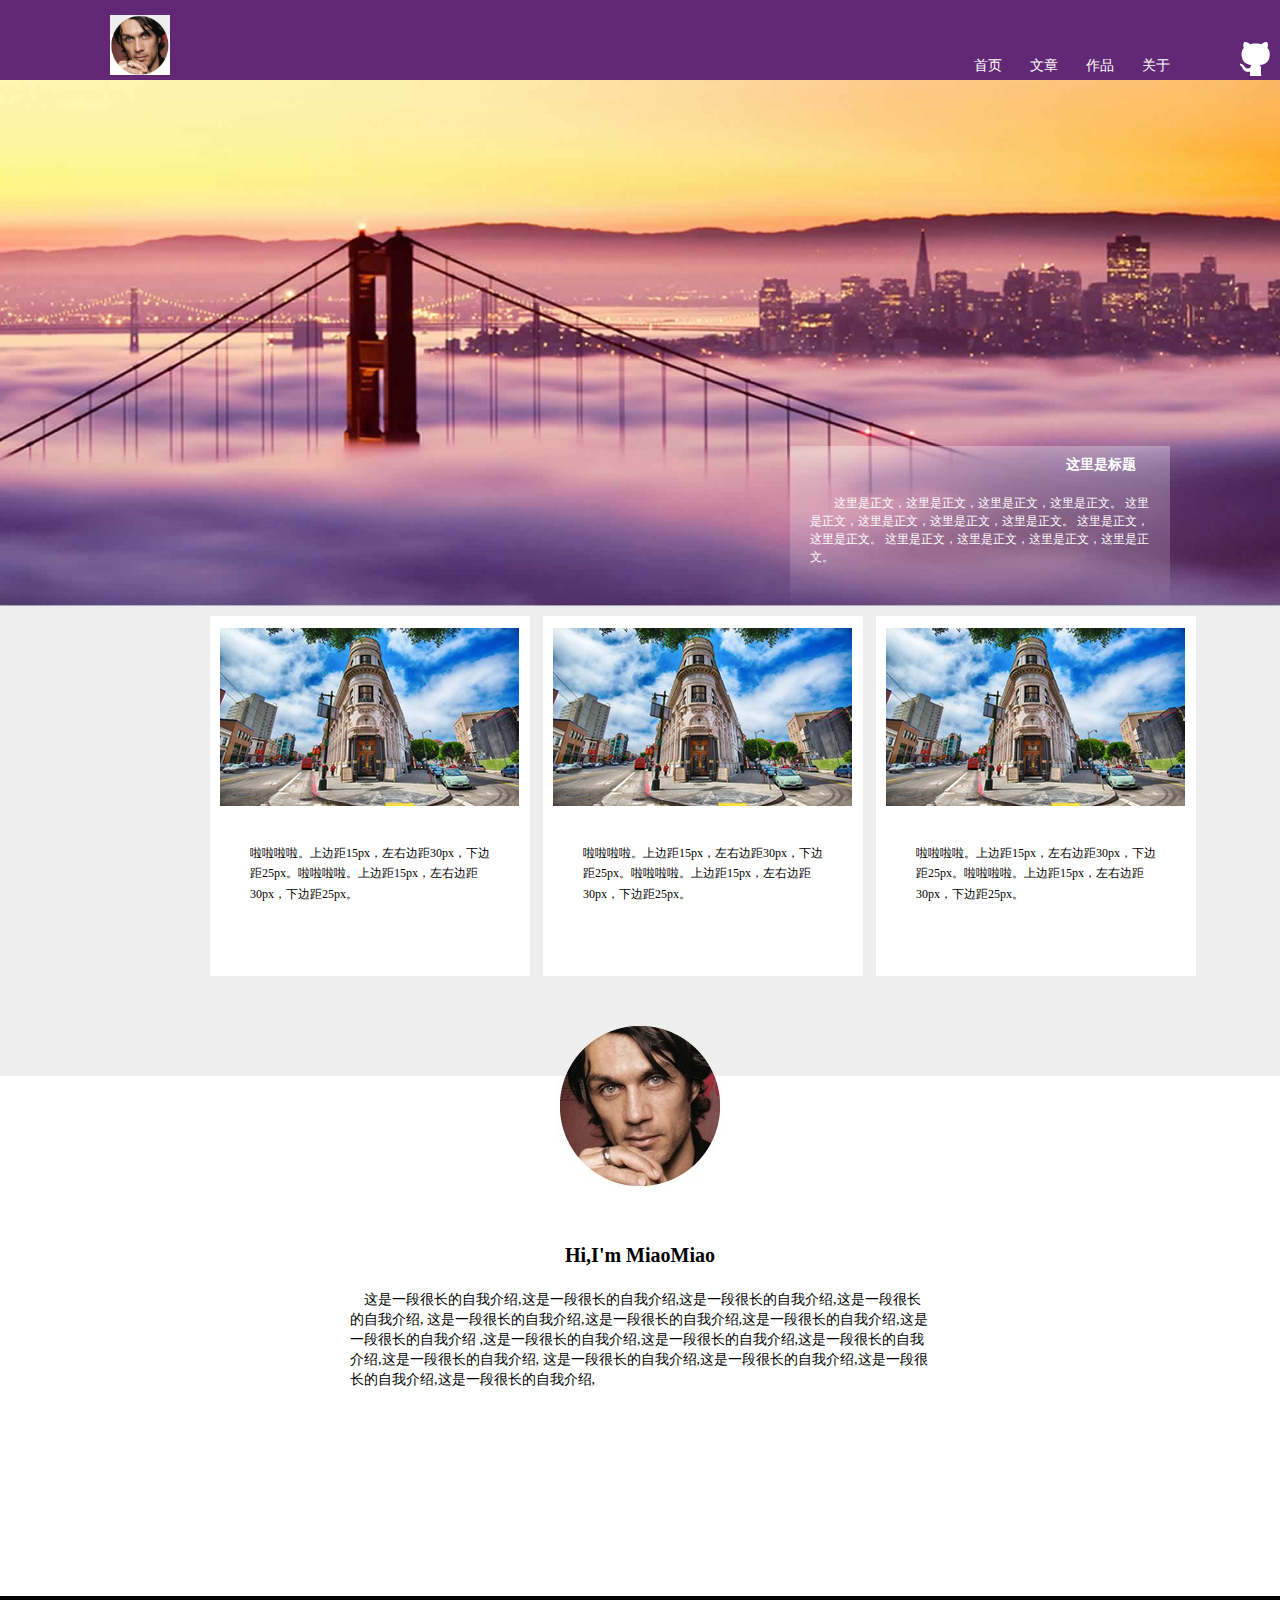
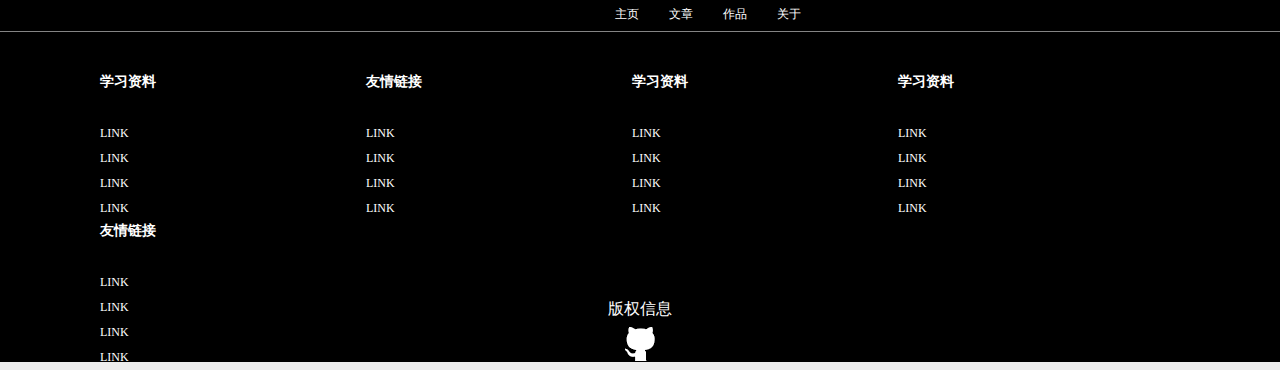
<file: index.html>
<!DOCTYPE html>
<html>
<head lang="en">
    <meta charset="UTF-8">
    <title>index</title>
    <link href="css/style.css" rel="stylesheet">
</head>
<body>
<div class="index-top">
    <div class="logo">
        <a href="#"><img src="img/logo.png"> </a>
    </div>
    <div class="nav">
        <ul>
            <li><a href="#">首页</a></li>
            <li><a href="#">文章</a></li>
            <li><a href="#">作品</a></li>
            <li><a href="#">关于</a></li>
        </ul>
    </div>
    <div class="git">
        <a href="#"><img src="img/icon-github.png"></a>
    </div>
</div><!--index-top结束-->
<div class="picture">
    <div class="article">
        <h3>这里是标题</h3>
        <p>这里是正文，这里是正文，这里是正文，这里是正文。
            这里是正文，这里是正文，这里是正文，这里是正文。
            这里是正文，这里是正文。
            这里是正文，这里是正文，这里是正文，这里是正文。</p>
    </div>
</div><!--picture结束-->
<div class="wrap">
    <div class="content">
        <img class="scenery" src="img/scenery.png">
        <p class="content-p">啦啦啦啦。上边距15px，左右边距30px，下边距25px。啦啦啦啦。上边距15px，左右边距30px，下边距25px。</p>
    </div><!--content结束-->
    <div class="content">
        <img class="scenery" src="img/scenery.png">
        <p class="content-p">啦啦啦啦。上边距15px，左右边距30px，下边距25px。啦啦啦啦。上边距15px，左右边距30px，下边距25px。</p>
    </div><!--content结束-->
    <div class="content">
        <img class="scenery" src="img/scenery.png">
        <p class="content-p">啦啦啦啦。上边距15px，左右边距30px，下边距25px。啦啦啦啦。上边距15px，左右边距30px，下边距25px。</p>
    </div><!--content结束-->
</div><!--wrap结束-->
<div class="self-intro">
    <div class="handsome-boy">
    <img src="img/logo.png">
    </div><!--handsome-boy结束-->
    <div class="si-inner">
        <h2>Hi,I'm MiaoMiao</h2></br>
        <p>&nbsp;&nbsp;&nbsp;&nbsp;这是一段很长的自我介绍,这是一段很长的自我介绍,这是一段很长的自我介绍,这是一段很长的自我介绍,
            这是一段很长的自我介绍,这是一段很长的自我介绍,这是一段很长的自我介绍,这是一段很长的自我介绍
        ,这是一段很长的自我介绍,这是一段很长的自我介绍,这是一段很长的自我介绍,这是一段很长的自我介绍,
            这是一段很长的自我介绍,这是一段很长的自我介绍,这是一段很长的自我介绍,这是一段很长的自我介绍,</p>
    </div><!--si-inner结束-->
</div><!--self-intro结束-->
<div class="index-bottom">
    <div class="bottom-first">
        <ul>
            <li><a href="#">主页</a></li>
            <li><a href="#">文章</a></li>
            <li><a href="#">作品</a></li>
            <li><a href="#">关于</a></li>
        </ul>
    </div><!--bottom-first结束-->
    <div class="bottom-second">
        <div class="learn1">
            <h3>学习资料</h3>
            <ul>
                <li><a href="#">LINK</a></li>
                <li><a href="#">LINK</a></li>
                <li><a href="#">LINK</a></li>
                <li><a href="#">LINK</a></li>
            </ul>
        </div><!--learn1-->
        <div class="learn1">
            <h3>友情链接</h3>
            <ul>
                <li><a href="#">LINK</a></li>
                <li><a href="#">LINK</a></li>
                <li><a href="#">LINK</a></li>
                <li><a href="#">LINK</a></li>
            </ul>
        </div><!--learn1-->
        <div class="learn1">
            <h3>学习资料</h3>
            <ul>
                <li><a href="#">LINK</a></li>
                <li><a href="#">LINK</a></li>
                <li><a href="#">LINK</a></li>
                <li><a href="#">LINK</a></li>
            </ul>
        </div><!--learn1-->
        <div class="learn1">
            <h3>学习资料</h3>
            <ul>
                <li><a href="#">LINK</a></li>
                <li><a href="#">LINK</a></li>
                <li><a href="#">LINK</a></li>
                <li><a href="#">LINK</a></li>
            </ul>
        </div><!--learn1-->
        <div class="learn1">
            <h3>友情链接</h3>
            <ul>
                <li><a href="#">LINK</a></li>
                <li><a href="#">LINK</a></li>
                <li><a href="#">LINK</a></li>
                <li><a href="#">LINK</a></li>
            </ul>
        </div><!--learn1-->

    </div><!--bottom-second结束-->
    <div class="bottom-logo">
        <p>版权信息</p>
    </div><!--bottom-logo结束-->
</div><!--index-bottom结束-->
</body>
</html>
</file>
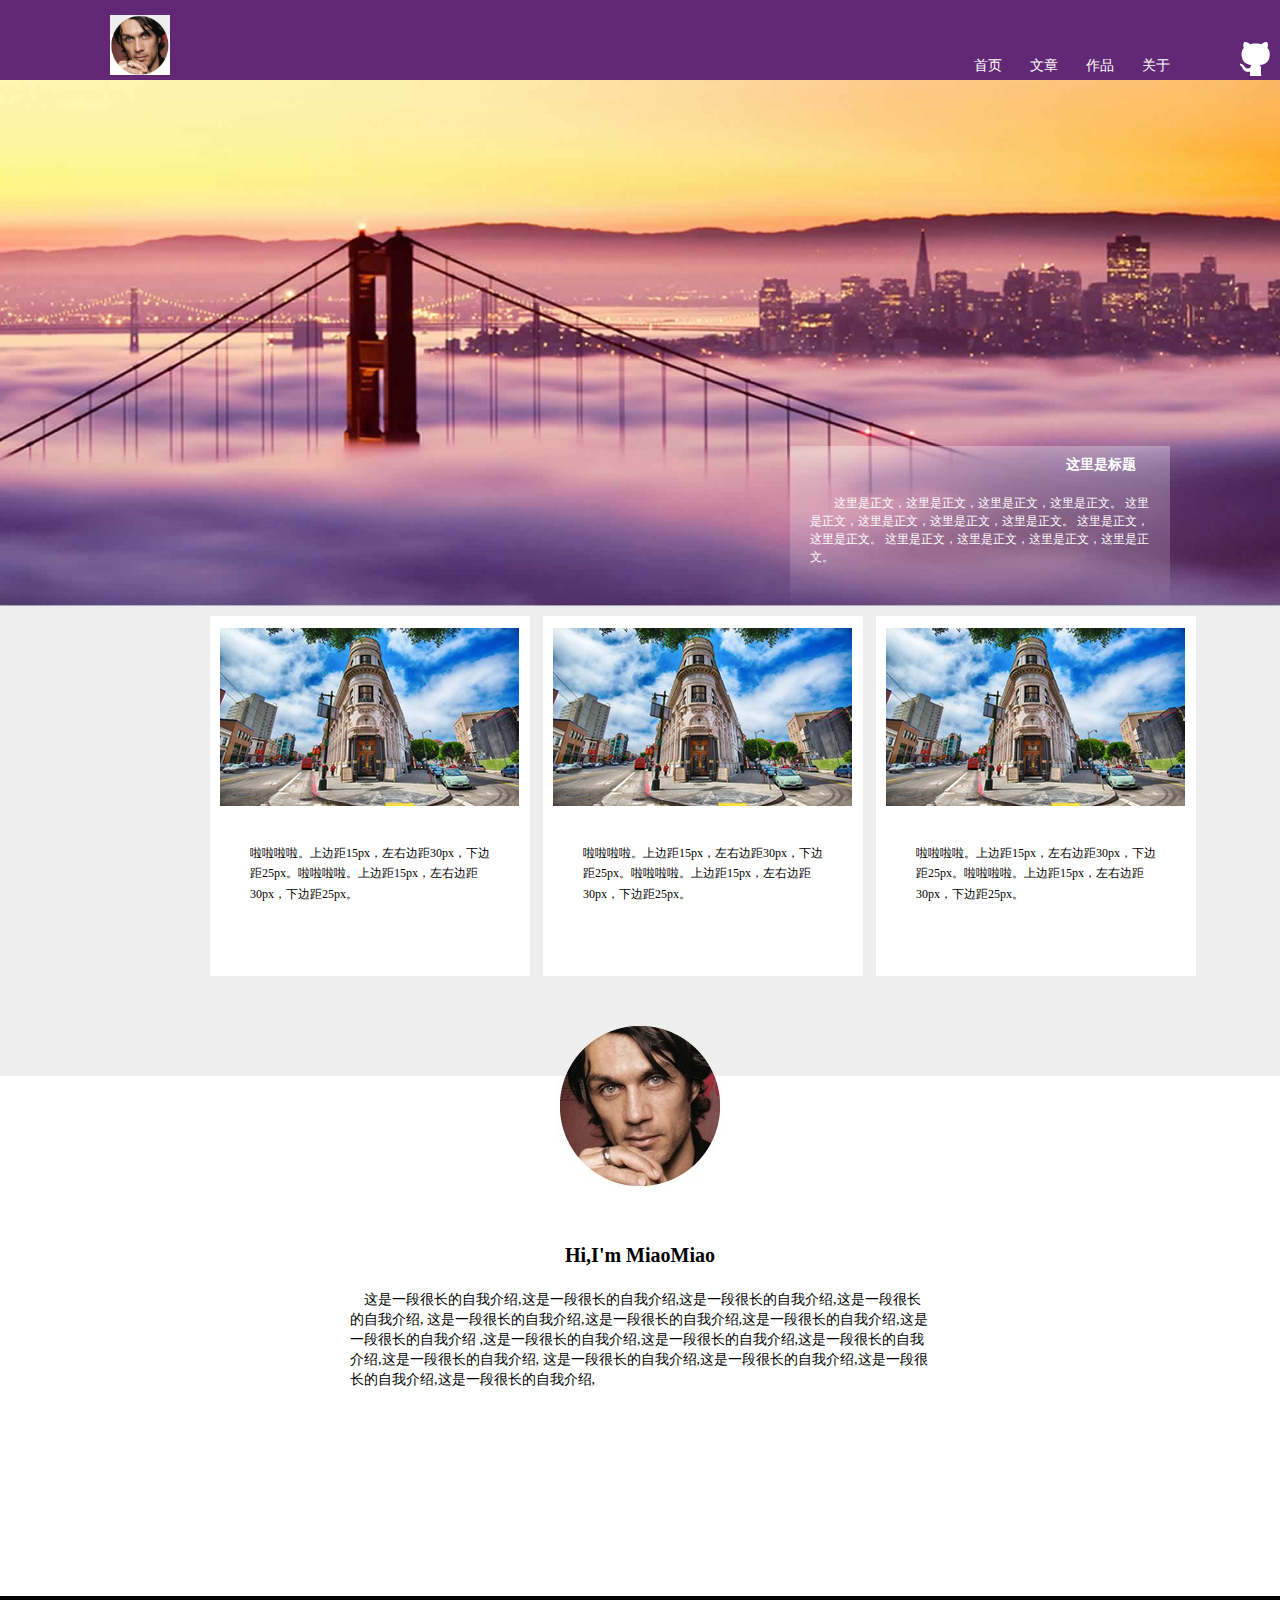
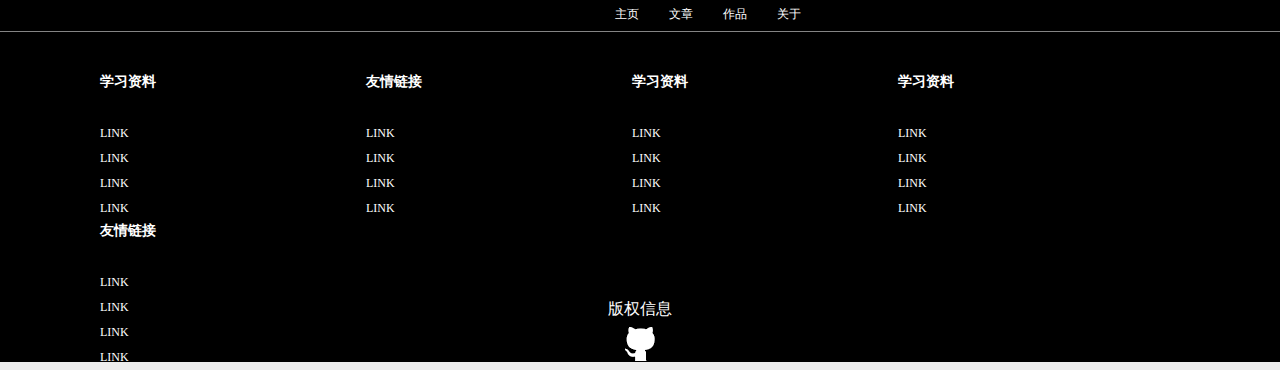
<file: task0001/index.html>
<!DOCTYPE html>
<html>
<head lang="en">
    <meta charset="UTF-8">
    <title>index</title>
    <link href="css/style.css" rel="stylesheet">
</head>
<body>
<div class="index-top">
    <div class="logo">
        <a href="#"><img src="img/logo.png"> </a>
    </div>
    <div class="nav">
        <ul>
            <li><a href="index.html">首页</a></li>
            <li><a href="blog.html">文章</a></li>
            <li><a href="gallery.html">作品</a></li>
            <li><a href="about.html">关于</a></li>
        </ul>
    </div>
    <div class="git">
        <a href="#"><img src="img/icon-github.png"></a>
    </div>
</div><!--index-top结束-->
<div class="picture">
    <div class="article">
        <h3>这里是标题</h3>
        <p>这里是正文，这里是正文，这里是正文，这里是正文。
            这里是正文，这里是正文，这里是正文，这里是正文。
            这里是正文，这里是正文。
            这里是正文，这里是正文，这里是正文，这里是正文。</p>
    </div>
</div><!--picture结束-->
<div class="wrap">
    <div class="content">
        <img class="scenery" src="img/scenery.png">
        <p class="content-p">啦啦啦啦。上边距15px，左右边距30px，下边距25px。啦啦啦啦。上边距15px，左右边距30px，下边距25px。</p>
    </div><!--content结束-->
    <div class="content">
        <img class="scenery" src="img/scenery.png">
        <p class="content-p">啦啦啦啦。上边距15px，左右边距30px，下边距25px。啦啦啦啦。上边距15px，左右边距30px，下边距25px。</p>
    </div><!--content结束-->
    <div class="content">
        <img class="scenery" src="img/scenery.png">
        <p class="content-p">啦啦啦啦。上边距15px，左右边距30px，下边距25px。啦啦啦啦。上边距15px，左右边距30px，下边距25px。</p>
    </div><!--content结束-->
</div><!--wrap结束-->
<div class="self-intro">
    <div class="handsome-boy">
    <img src="img/logo.png">
    </div><!--handsome-boy结束-->
    <div class="si-inner">
        <h2>Hi,I'm MiaoMiao</h2></br>
        <p>&nbsp;&nbsp;&nbsp;&nbsp;这是一段很长的自我介绍,这是一段很长的自我介绍,这是一段很长的自我介绍,这是一段很长的自我介绍,
            这是一段很长的自我介绍,这是一段很长的自我介绍,这是一段很长的自我介绍,这是一段很长的自我介绍
        ,这是一段很长的自我介绍,这是一段很长的自我介绍,这是一段很长的自我介绍,这是一段很长的自我介绍,
            这是一段很长的自我介绍,这是一段很长的自我介绍,这是一段很长的自我介绍,这是一段很长的自我介绍,</p>
    </div><!--si-inner结束-->
</div><!--self-intro结束-->
<div class="index-bottom">
    <div class="bottom-first">
        <ul>
            <li><a href="#">主页</a></li>
            <li><a href="#">文章</a></li>
            <li><a href="#">作品</a></li>
            <li><a href="#">关于</a></li>
        </ul>
    </div><!--bottom-first结束-->
    <div class="bottom-second">
        <div class="learn1">
            <h3>学习资料</h3>
            <ul>
                <li><a href="#">LINK</a></li>
                <li><a href="#">LINK</a></li>
                <li><a href="#">LINK</a></li>
                <li><a href="#">LINK</a></li>
            </ul>
        </div><!--learn1-->
        <div class="learn1">
            <h3>友情链接</h3>
            <ul>
                <li><a href="#">LINK</a></li>
                <li><a href="#">LINK</a></li>
                <li><a href="#">LINK</a></li>
                <li><a href="#">LINK</a></li>
            </ul>
        </div><!--learn1-->
        <div class="learn1">
            <h3>学习资料</h3>
            <ul>
                <li><a href="#">LINK</a></li>
                <li><a href="#">LINK</a></li>
                <li><a href="#">LINK</a></li>
                <li><a href="#">LINK</a></li>
            </ul>
        </div><!--learn1-->
        <div class="learn1">
            <h3>学习资料</h3>
            <ul>
                <li><a href="#">LINK</a></li>
                <li><a href="#">LINK</a></li>
                <li><a href="#">LINK</a></li>
                <li><a href="#">LINK</a></li>
            </ul>
        </div><!--learn1-->
        <div class="learn1">
            <h3>友情链接</h3>
            <ul>
                <li><a href="#">LINK</a></li>
                <li><a href="#">LINK</a></li>
                <li><a href="#">LINK</a></li>
                <li><a href="#">LINK</a></li>
            </ul>
        </div><!--learn1-->

    </div><!--bottom-second结束-->
    <div class="bottom-logo">
        <p>版权信息</p>
    </div><!--bottom-logo结束-->
</div><!--index-bottom结束-->
</body>
</html>
</file>
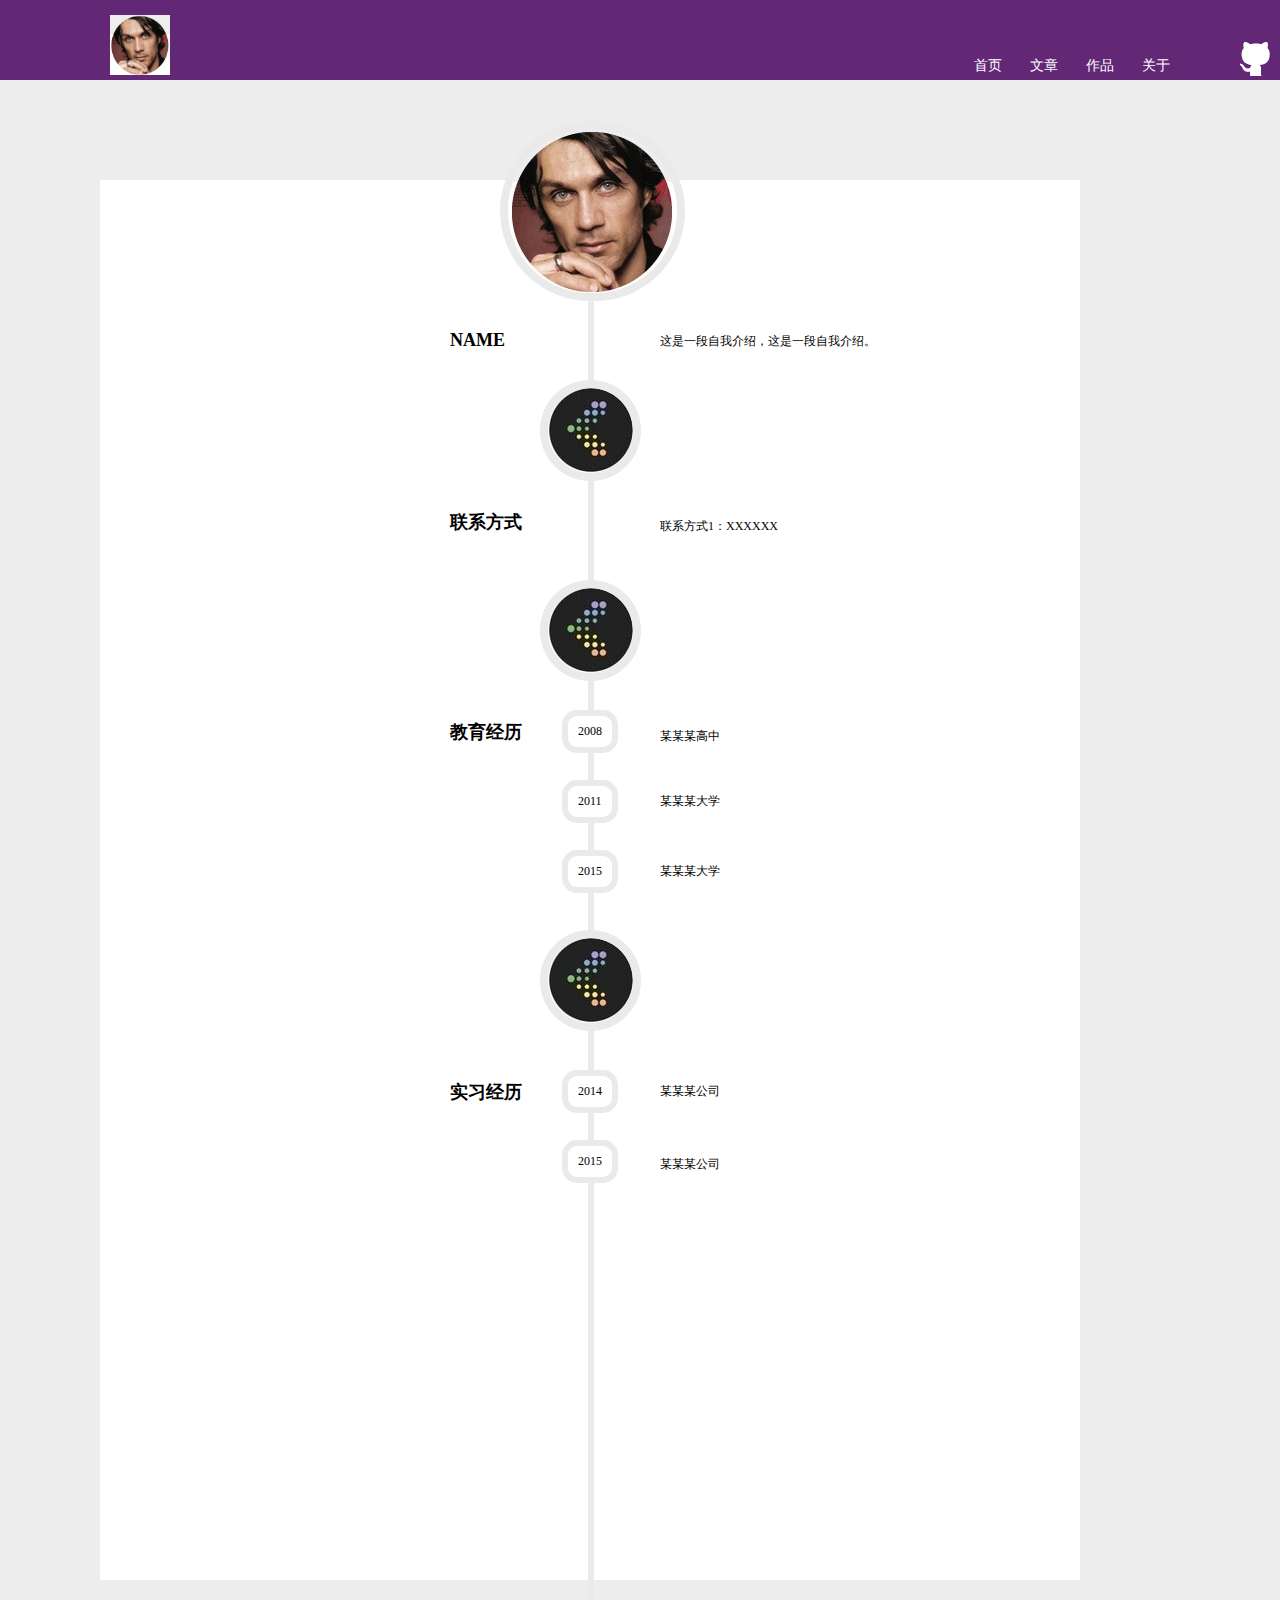
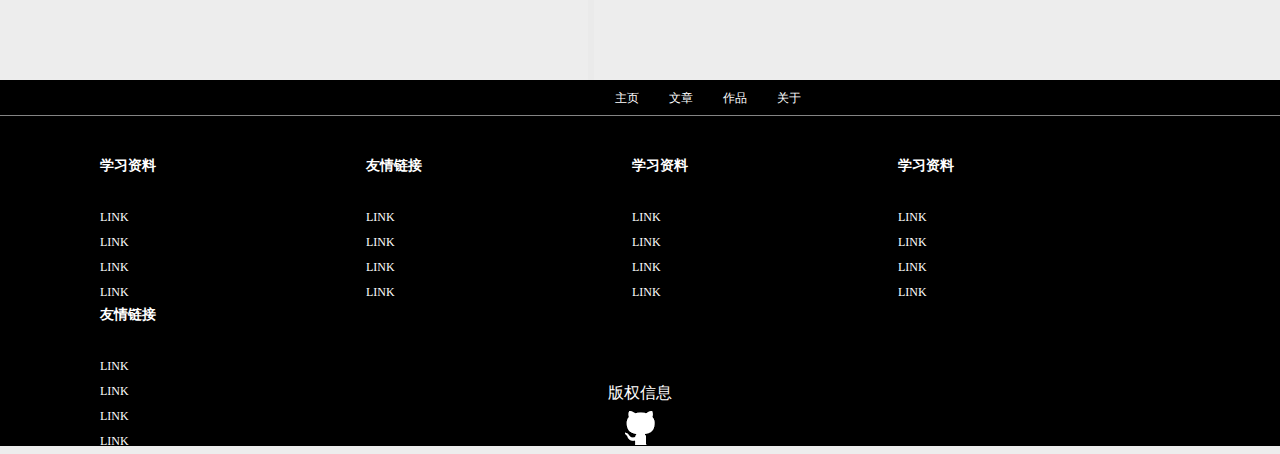
<file: about.html>
<!DOCTYPE html>
<html>
<head lang="en">
    <meta charset="UTF-8">
    <title>about</title>
    <link rel="stylesheet" href="css/style.css">
</head>
<body>
<div class="index-top">
    <div class="logo">
        <a href="#"><img src="img/logo.png"> </a>
    </div>
    <div class="nav">
        <ul>
            <li><a href="#">首页</a></li>
            <li><a href="#">文章</a></li>
            <li><a href="#">作品</a></li>
            <li><a href="#">关于</a></li>
        </ul>
    </div>
    <div class="git">
        <a href="#"><img src="img/icon-github.png"></a>
    </div>
</div><!--index-top结束-->
<div class="about-intro">
    <div class="about-divide"></div>
    <div class="about-img">
        <img src="img/logo.png">
    </div>
    <div class="about-selfintro">
        <h2>NAME</h2>
        <p>这是一段自我介绍，这是一段自我介绍。</p>
    </div>
    <div class="about-contact">
        <img src="img/baidu_ife.png">
        <h2>联系方式</h2>
        <p>联系方式1：XXXXXX</p>
    </div>
    <div class="about-edu">
        <img src="img/baidu_ife.png">
        <h2>教育经历</h2>
        <p class="about-year1">2008</p>
        <p class="about-highschool">某某某高中</p>
        <p class="about-year2">2011</p>
        <p class="about-college1">某某某大学</p>
        <p class="about-year3">2015</p>
        <p class="about-college2">某某某大学</p>
    </div>
    <div class="about-work">
        <img src="img/baidu_ife.png">
        <h2>实习经历</h2>
        <p class="about-year4">2014</p>
        <p class="about-company1">某某某公司</p>
        <p class="about-year5">2015</p>
        <p class="about-company2">某某某公司</p>
    </div>
</div>
<div class="index-bottom">
    <div class="bottom-first">
        <ul>
            <li><a href="#">主页</a></li>
            <li><a href="#">文章</a></li>
            <li><a href="#">作品</a></li>
            <li><a href="#">关于</a></li>
        </ul>
    </div><!--bottom-first结束-->
    <div class="bottom-second">
        <div class="learn1">
            <h3>学习资料</h3>
            <ul>
                <li><a href="#">LINK</a></li>
                <li><a href="#">LINK</a></li>
                <li><a href="#">LINK</a></li>
                <li><a href="#">LINK</a></li>
            </ul>
        </div><!--learn1-->
        <div class="learn1">
            <h3>友情链接</h3>
            <ul>
                <li><a href="#">LINK</a></li>
                <li><a href="#">LINK</a></li>
                <li><a href="#">LINK</a></li>
                <li><a href="#">LINK</a></li>
            </ul>
        </div><!--learn1-->
        <div class="learn1">
            <h3>学习资料</h3>
            <ul>
                <li><a href="#">LINK</a></li>
                <li><a href="#">LINK</a></li>
                <li><a href="#">LINK</a></li>
                <li><a href="#">LINK</a></li>
            </ul>
        </div><!--learn1-->
        <div class="learn1">
            <h3>学习资料</h3>
            <ul>
                <li><a href="#">LINK</a></li>
                <li><a href="#">LINK</a></li>
                <li><a href="#">LINK</a></li>
                <li><a href="#">LINK</a></li>
            </ul>
        </div><!--learn1-->
        <div class="learn1">
            <h3>友情链接</h3>
            <ul>
                <li><a href="#">LINK</a></li>
                <li><a href="#">LINK</a></li>
                <li><a href="#">LINK</a></li>
                <li><a href="#">LINK</a></li>
            </ul>
        </div><!--learn1-->

    </div><!--bottom-second结束-->
    <div class="bottom-logo">
        <p>版权信息</p>
    </div><!--bottom-logo结束-->
</div><!--index-bottom结束-->
</body>
</html>
</file>
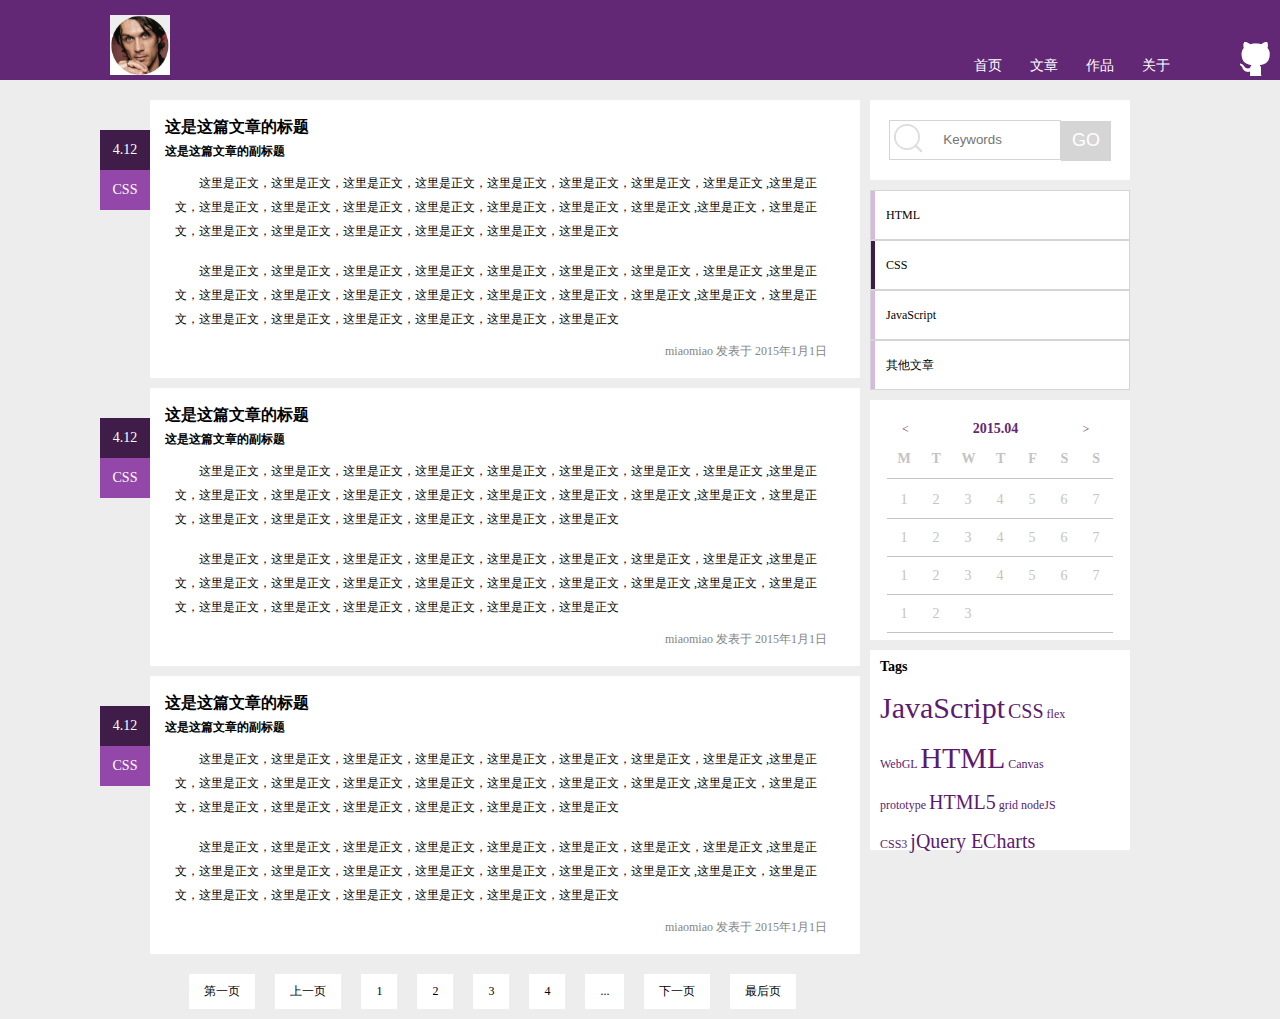
<file: blog.html>
<!DOCTYPE html>
<html>
<head lang="en">
    <meta charset="UTF-8">
    <title>blog</title>
    <link href="css/style.css" rel="stylesheet">
</head>
<body>
<div class="index-top">
    <div class="logo">
        <a href="#"><img src="img/logo.png"> </a>
    </div>
    <div class="nav">
        <ul>
            <li><a href="#">首页</a></li>
            <li><a href="#">文章</a></li>
            <li><a href="#">作品</a></li>
            <li><a href="#">关于</a></li>
        </ul>
    </div>
    <div class="git">
        <a href="#"><img src="img/icon-github.png"></a>
    </div>
</div><!--index-top结束-->
<div class="blog-article">
    <div class="blog-left">
        <div class="blog-left1">
            <h2>这是这篇文章的标题</h2>
            <h4>这是这篇文章的副标题</h4>
            <p>这里是正文，这里是正文，这里是正文，这里是正文，这里是正文，这里是正文，这里是正文，这里是正文
            ,这里是正文，这里是正文，这里是正文，这里是正文，这里是正文，这里是正文，这里是正文，这里是正文
            ,这里是正文，这里是正文，这里是正文，这里是正文，这里是正文，这里是正文，这里是正文，这里是正文</p>
            <p>这里是正文，这里是正文，这里是正文，这里是正文，这里是正文，这里是正文，这里是正文，这里是正文
                ,这里是正文，这里是正文，这里是正文，这里是正文，这里是正文，这里是正文，这里是正文，这里是正文
                ,这里是正文，这里是正文，这里是正文，这里是正文，这里是正文，这里是正文，这里是正文，这里是正文</p>
            <span>miaomiao 发表于 2015年1月1日</span>
            <ul>
                <li>4.12</li>
                <li>CSS</li>
            </ul>
        </div>
        <div class="blog-left1">
            <h2>这是这篇文章的标题</h2>
            <h4>这是这篇文章的副标题</h4>
            <p>这里是正文，这里是正文，这里是正文，这里是正文，这里是正文，这里是正文，这里是正文，这里是正文
                ,这里是正文，这里是正文，这里是正文，这里是正文，这里是正文，这里是正文，这里是正文，这里是正文
                ,这里是正文，这里是正文，这里是正文，这里是正文，这里是正文，这里是正文，这里是正文，这里是正文</p>
            <p>这里是正文，这里是正文，这里是正文，这里是正文，这里是正文，这里是正文，这里是正文，这里是正文
                ,这里是正文，这里是正文，这里是正文，这里是正文，这里是正文，这里是正文，这里是正文，这里是正文
                ,这里是正文，这里是正文，这里是正文，这里是正文，这里是正文，这里是正文，这里是正文，这里是正文</p>
            <span>miaomiao 发表于 2015年1月1日</span>
            <ul>
                <li>4.12</li>
                <li>CSS</li>
            </ul>
        </div>
        <div class="blog-left1">
            <h2>这是这篇文章的标题</h2>
            <h4>这是这篇文章的副标题</h4>
            <p>这里是正文，这里是正文，这里是正文，这里是正文，这里是正文，这里是正文，这里是正文，这里是正文
                ,这里是正文，这里是正文，这里是正文，这里是正文，这里是正文，这里是正文，这里是正文，这里是正文
                ,这里是正文，这里是正文，这里是正文，这里是正文，这里是正文，这里是正文，这里是正文，这里是正文</p>
            <p>这里是正文，这里是正文，这里是正文，这里是正文，这里是正文，这里是正文，这里是正文，这里是正文
                ,这里是正文，这里是正文，这里是正文，这里是正文，这里是正文，这里是正文，这里是正文，这里是正文
                ,这里是正文，这里是正文，这里是正文，这里是正文，这里是正文，这里是正文，这里是正文，这里是正文</p>
            <span>miaomiao 发表于 2015年1月1日</span>
            <ul>
                <li>4.12</li>
                <li>CSS</li>
            </ul>
        </div>
        <div class="blog-wrap">
            <div class="blog-page">
                <ul>
                    <li>第一页</li>
                    <li>上一页</li>
                    <li>1</li>
                    <li>2</li>
                    <li>3</li>
                    <li>4</li>
                    <li>...</li>
                    <li>下一页</li>
                    <li>最后页</li>
                </ul>
            </div>
        </div>
    </div>
    <div class="blog-right">
        <div class="blog-search">
            <input type="text" class="search-text" placeholder="Keywords"><input type="button" class="search-button" value="GO">
        </div>
        <div class="blog-list">
            <ul>
                <li>HTML</li>
                <li>CSS</li>
                <li>JavaScript</li>
                <li>其他文章</li>
            </ul>
        </div>
        <div class="blog-calendar">
            <a href="#">&lt;</a><h3>2015.04</h3><a href="#">&gt;</a>
            <table>
                <thead>
                <tr >
                    <th>M</th>
                    <th>T</th>
                    <th>W</th>
                    <th>T</th>
                    <th>F</th>
                    <th>S</th>
                    <th>S</th>
                </tr>
                </thead>
                <tbody>
                <tr>
                    <td>1</td>
                    <td>2</td>
                    <td>3</td>
                    <td>4</td>
                    <td>5</td>
                    <td>6</td>
                    <td>7</td>
                </tr>
                <tr>
                    <td>1</td>
                    <td>2</td>
                    <td>3</td>
                    <td>4</td>
                    <td>5</td>
                    <td>6</td>
                    <td>7</td>
                </tr>
                <tr>
                    <td>1</td>
                    <td>2</td>
                    <td>3</td>
                    <td>4</td>
                    <td>5</td>
                    <td>6</td>
                    <td>7</td>
                </tr>
                <tr>
                    <td>1</td>
                    <td>2</td>
                    <td>3</td>
                    <td></td>
                    <td></td>
                    <td></td>
                    <td></td>
                </tr>
                </tbody>
            </table>
        </div>
        <div class="blog-tags">
            <h3>Tags</h3>
            <p><span class="span1">JavaScript</span> <span class="span2">CSS</span> flex</p>
            <p>WebGL <span class="span1">HTML</span> Canvas</p>
            <p>prototype <span class="span2">HTML5</span> grid nodeJS</p>
            <p>CSS3 <span class="span2">jQuery ECharts</span></p>
        </div>
    </div>
</div>
</body>
</html>
</file>
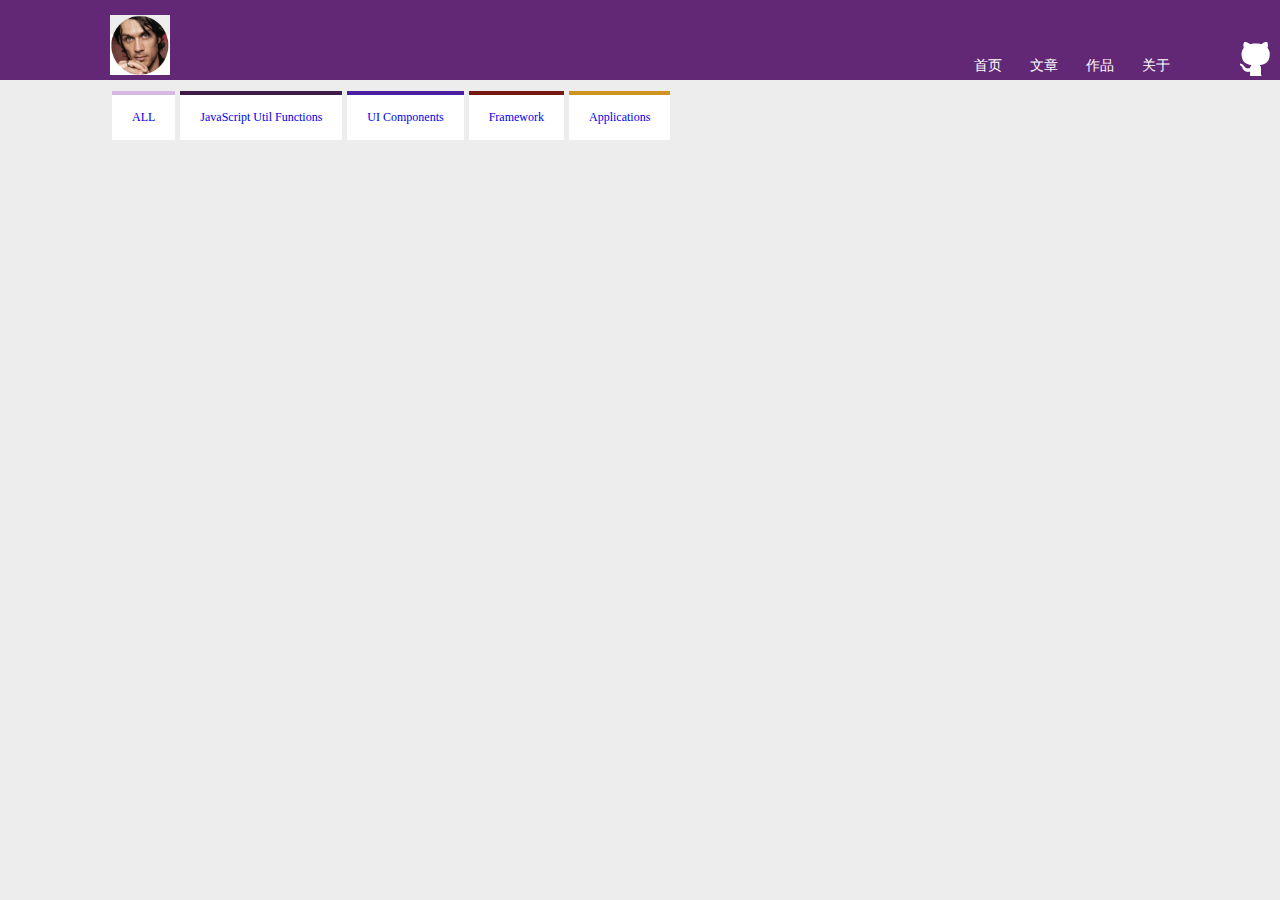
<file: gallery.html>
<!DOCTYPE html>
<html>
<head lang="en">
    <meta charset="UTF-8">
    <title>gallery</title>
    <link rel="stylesheet" href="css/style.css">
</head>
<body>
<div class="index-top">
    <div class="logo">
        <a href="#"><img src="img/logo.png"> </a>
    </div>
    <div class="nav">
        <ul>
            <li><a href="#">首页</a></li>
            <li><a href="#">文章</a></li>
            <li><a href="#">作品</a></li>
            <li><a href="#">关于</a></li>
        </ul>
    </div>
    <div class="git">
        <a href="#"><img src="img/icon-github.png"></a>
    </div>
</div><!--index-top结束-->
<div class="gallery-tab">
    <ul>
        <li><a href="#">ALL</a></li>
        <li><a href="#">JavaScript Util Functions</a></li>
        <li><a href="#">UI Components</a></li>
        <li><a href="#">Framework</a></li>
        <li><a href="#">Applications</a></li>
    </ul>
</div>
</body>
</html>
</file>
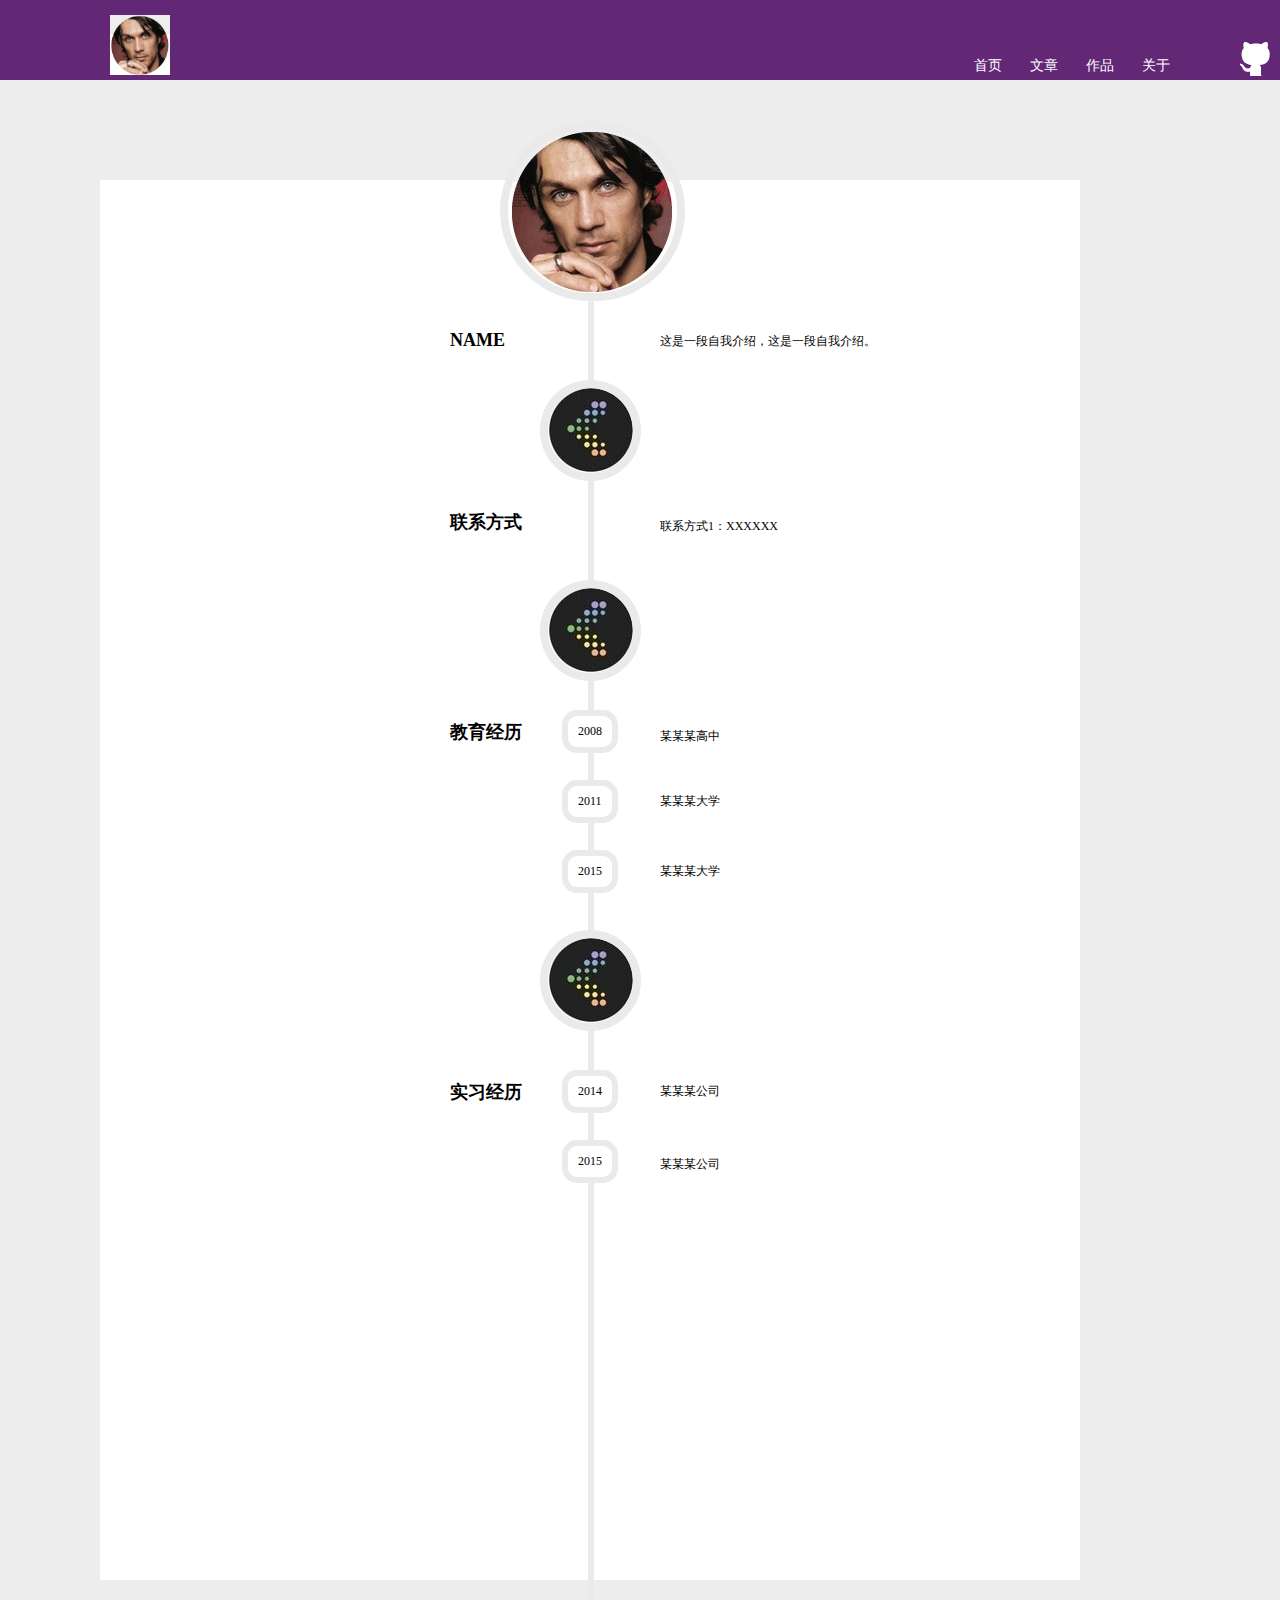
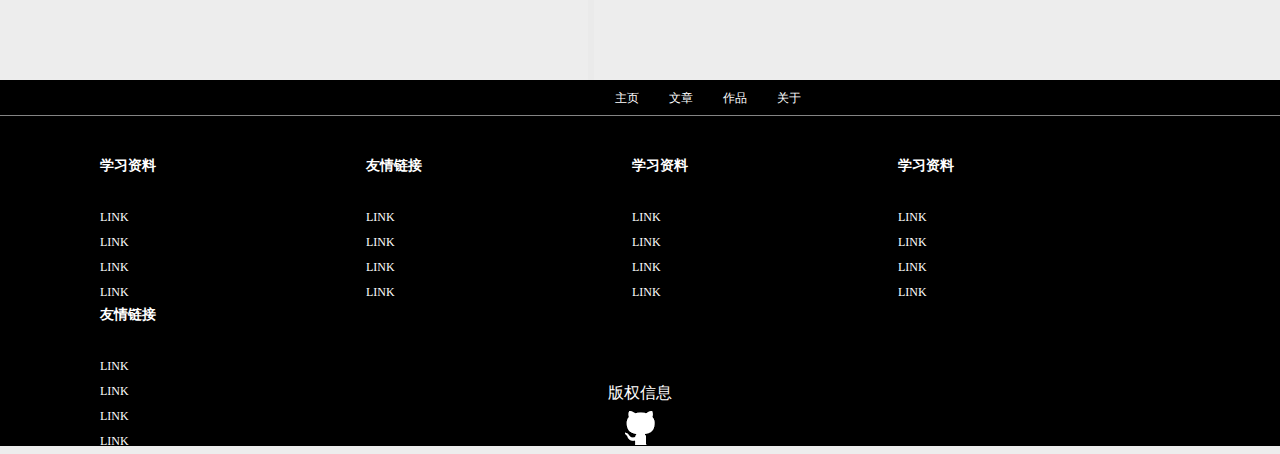
<file: task0001/about.html>
<!DOCTYPE html>
<html>
<head lang="en">
    <meta charset="UTF-8">
    <title>about</title>
    <link rel="stylesheet" href="css/style.css">
</head>
<body>
<div class="index-top">
    <div class="logo">
        <a href="#"><img src="img/logo.png"> </a>
    </div>
    <div class="nav">
        <ul>
            <li><a href="index.html">首页</a></li>
            <li><a href="blog.html">文章</a></li>
            <li><a href="gallery.html">作品</a></li>
            <li><a href="about.html">关于</a></li>
        </ul>
    </div>
    <div class="git">
        <a href="#"><img src="img/icon-github.png"></a>
    </div>
</div><!--index-top结束-->
<div class="about-intro">
    <div class="about-divide"></div>
    <div class="about-img">
        <img src="img/logo.png">
    </div>
    <div class="about-selfintro">
        <h2>NAME</h2>
        <p>这是一段自我介绍，这是一段自我介绍。</p>
    </div>
    <div class="about-contact">
        <img src="img/baidu_ife.png">
        <h2>联系方式</h2>
        <p>联系方式1：XXXXXX</p>
    </div>
    <div class="about-edu">
        <img src="img/baidu_ife.png">
        <h2>教育经历</h2>
        <p class="about-year1">2008</p>
        <p class="about-highschool">某某某高中</p>
        <p class="about-year2">2011</p>
        <p class="about-college1">某某某大学</p>
        <p class="about-year3">2015</p>
        <p class="about-college2">某某某大学</p>
    </div>
    <div class="about-work">
        <img src="img/baidu_ife.png">
        <h2>实习经历</h2>
        <p class="about-year4">2014</p>
        <p class="about-company1">某某某公司</p>
        <p class="about-year5">2015</p>
        <p class="about-company2">某某某公司</p>
    </div>
</div>
<div class="index-bottom">
    <div class="bottom-first">
        <ul>
            <li><a href="#">主页</a></li>
            <li><a href="#">文章</a></li>
            <li><a href="#">作品</a></li>
            <li><a href="#">关于</a></li>
        </ul>
    </div><!--bottom-first结束-->
    <div class="bottom-second">
        <div class="learn1">
            <h3>学习资料</h3>
            <ul>
                <li><a href="#">LINK</a></li>
                <li><a href="#">LINK</a></li>
                <li><a href="#">LINK</a></li>
                <li><a href="#">LINK</a></li>
            </ul>
        </div><!--learn1-->
        <div class="learn1">
            <h3>友情链接</h3>
            <ul>
                <li><a href="#">LINK</a></li>
                <li><a href="#">LINK</a></li>
                <li><a href="#">LINK</a></li>
                <li><a href="#">LINK</a></li>
            </ul>
        </div><!--learn1-->
        <div class="learn1">
            <h3>学习资料</h3>
            <ul>
                <li><a href="#">LINK</a></li>
                <li><a href="#">LINK</a></li>
                <li><a href="#">LINK</a></li>
                <li><a href="#">LINK</a></li>
            </ul>
        </div><!--learn1-->
        <div class="learn1">
            <h3>学习资料</h3>
            <ul>
                <li><a href="#">LINK</a></li>
                <li><a href="#">LINK</a></li>
                <li><a href="#">LINK</a></li>
                <li><a href="#">LINK</a></li>
            </ul>
        </div><!--learn1-->
        <div class="learn1">
            <h3>友情链接</h3>
            <ul>
                <li><a href="#">LINK</a></li>
                <li><a href="#">LINK</a></li>
                <li><a href="#">LINK</a></li>
                <li><a href="#">LINK</a></li>
            </ul>
        </div><!--learn1-->

    </div><!--bottom-second结束-->
    <div class="bottom-logo">
        <p>版权信息</p>
    </div><!--bottom-logo结束-->
</div><!--index-bottom结束-->
</body>
</html>
</file>
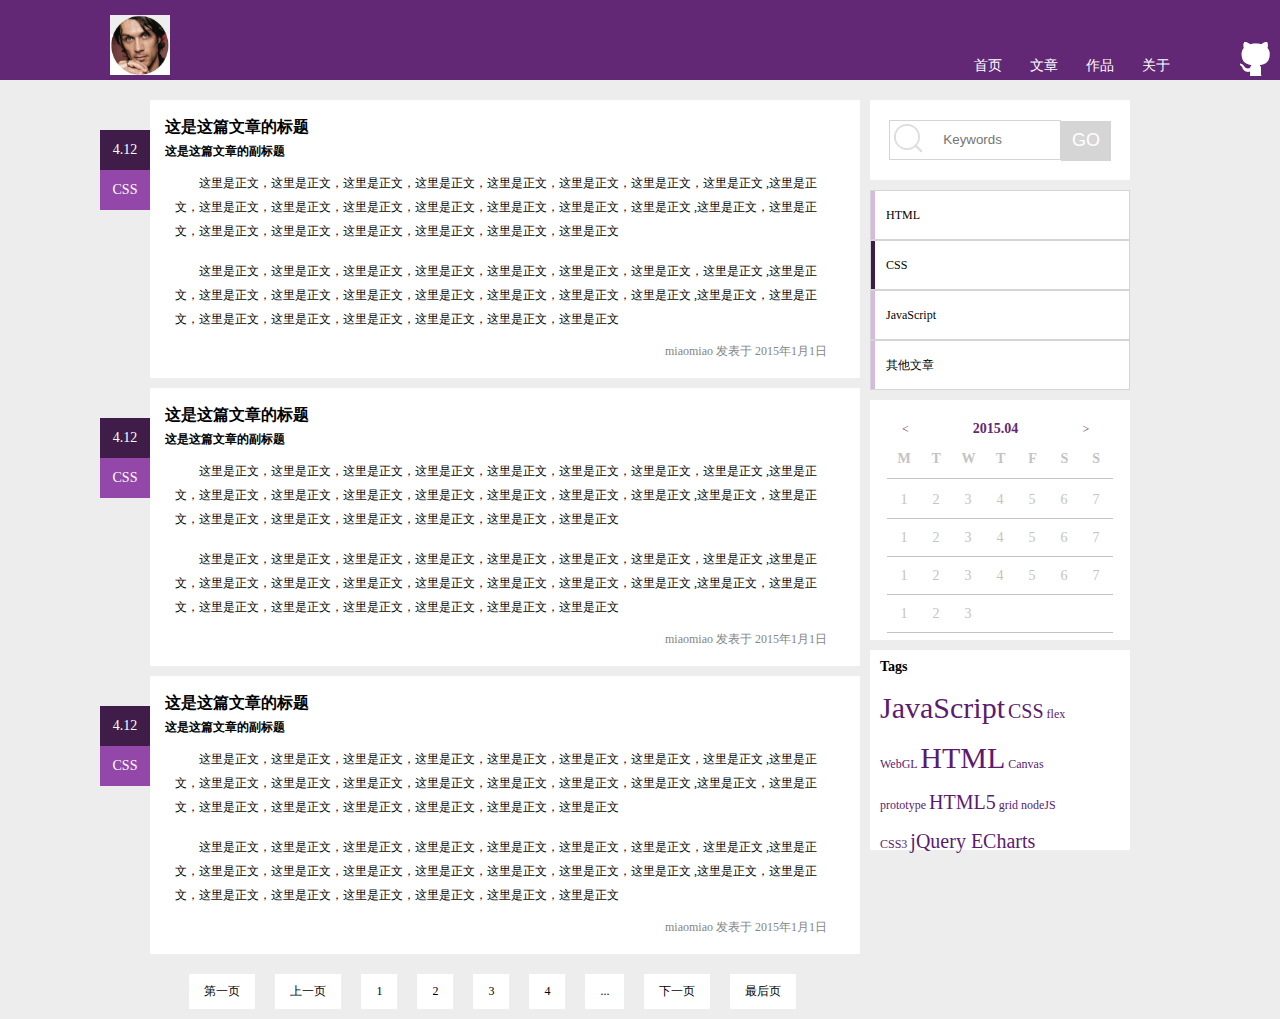
<file: task0001/blog.html>
<!DOCTYPE html>
<html>
<head lang="en">
    <meta charset="UTF-8">
    <title>blog</title>
    <link href="css/style.css" rel="stylesheet">
</head>
<body>
<div class="index-top">
    <div class="logo">
        <a href="#"><img src="img/logo.png"> </a>
    </div>
    <div class="nav">
        <ul>
            <li><a href="index.html">首页</a></li>
            <li><a href="blog.html">文章</a></li>
            <li><a href="gallery.html">作品</a></li>
            <li><a href="about.html">关于</a></li>
        </ul>
    </div>
    <div class="git">
        <a href="#"><img src="img/icon-github.png"></a>
    </div>
</div><!--index-top结束-->
<div class="blog-article">
    <div class="blog-left">
        <div class="blog-left1">
            <h2>这是这篇文章的标题</h2>
            <h4>这是这篇文章的副标题</h4>
            <p>这里是正文，这里是正文，这里是正文，这里是正文，这里是正文，这里是正文，这里是正文，这里是正文
            ,这里是正文，这里是正文，这里是正文，这里是正文，这里是正文，这里是正文，这里是正文，这里是正文
            ,这里是正文，这里是正文，这里是正文，这里是正文，这里是正文，这里是正文，这里是正文，这里是正文</p>
            <p>这里是正文，这里是正文，这里是正文，这里是正文，这里是正文，这里是正文，这里是正文，这里是正文
                ,这里是正文，这里是正文，这里是正文，这里是正文，这里是正文，这里是正文，这里是正文，这里是正文
                ,这里是正文，这里是正文，这里是正文，这里是正文，这里是正文，这里是正文，这里是正文，这里是正文</p>
            <span>miaomiao 发表于 2015年1月1日</span>
            <ul>
                <li>4.12</li>
                <li>CSS</li>
            </ul>
        </div>
        <div class="blog-left1">
            <h2>这是这篇文章的标题</h2>
            <h4>这是这篇文章的副标题</h4>
            <p>这里是正文，这里是正文，这里是正文，这里是正文，这里是正文，这里是正文，这里是正文，这里是正文
                ,这里是正文，这里是正文，这里是正文，这里是正文，这里是正文，这里是正文，这里是正文，这里是正文
                ,这里是正文，这里是正文，这里是正文，这里是正文，这里是正文，这里是正文，这里是正文，这里是正文</p>
            <p>这里是正文，这里是正文，这里是正文，这里是正文，这里是正文，这里是正文，这里是正文，这里是正文
                ,这里是正文，这里是正文，这里是正文，这里是正文，这里是正文，这里是正文，这里是正文，这里是正文
                ,这里是正文，这里是正文，这里是正文，这里是正文，这里是正文，这里是正文，这里是正文，这里是正文</p>
            <span>miaomiao 发表于 2015年1月1日</span>
            <ul>
                <li>4.12</li>
                <li>CSS</li>
            </ul>
        </div>
        <div class="blog-left1">
            <h2>这是这篇文章的标题</h2>
            <h4>这是这篇文章的副标题</h4>
            <p>这里是正文，这里是正文，这里是正文，这里是正文，这里是正文，这里是正文，这里是正文，这里是正文
                ,这里是正文，这里是正文，这里是正文，这里是正文，这里是正文，这里是正文，这里是正文，这里是正文
                ,这里是正文，这里是正文，这里是正文，这里是正文，这里是正文，这里是正文，这里是正文，这里是正文</p>
            <p>这里是正文，这里是正文，这里是正文，这里是正文，这里是正文，这里是正文，这里是正文，这里是正文
                ,这里是正文，这里是正文，这里是正文，这里是正文，这里是正文，这里是正文，这里是正文，这里是正文
                ,这里是正文，这里是正文，这里是正文，这里是正文，这里是正文，这里是正文，这里是正文，这里是正文</p>
            <span>miaomiao 发表于 2015年1月1日</span>
            <ul>
                <li>4.12</li>
                <li>CSS</li>
            </ul>
        </div>
        <div class="blog-wrap">
            <div class="blog-page">
                <ul>
                    <li>第一页</li>
                    <li>上一页</li>
                    <li>1</li>
                    <li>2</li>
                    <li>3</li>
                    <li>4</li>
                    <li>...</li>
                    <li>下一页</li>
                    <li>最后页</li>
                </ul>
            </div>
        </div>
    </div>
    <div class="blog-right">
        <div class="blog-search">
            <input type="text" class="search-text" placeholder="Keywords"><input type="button" class="search-button" value="GO">
        </div>
        <div class="blog-list">
            <ul>
                <li>HTML</li>
                <li>CSS</li>
                <li>JavaScript</li>
                <li>其他文章</li>
            </ul>
        </div>
        <div class="blog-calendar">
            <a href="#">&lt;</a><h3>2015.04</h3><a href="#">&gt;</a>
            <table>
                <thead>
                <tr >
                    <th>M</th>
                    <th>T</th>
                    <th>W</th>
                    <th>T</th>
                    <th>F</th>
                    <th>S</th>
                    <th>S</th>
                </tr>
                </thead>
                <tbody>
                <tr>
                    <td>1</td>
                    <td>2</td>
                    <td>3</td>
                    <td>4</td>
                    <td>5</td>
                    <td>6</td>
                    <td>7</td>
                </tr>
                <tr>
                    <td>1</td>
                    <td>2</td>
                    <td>3</td>
                    <td>4</td>
                    <td>5</td>
                    <td>6</td>
                    <td>7</td>
                </tr>
                <tr>
                    <td>1</td>
                    <td>2</td>
                    <td>3</td>
                    <td>4</td>
                    <td>5</td>
                    <td>6</td>
                    <td>7</td>
                </tr>
                <tr>
                    <td>1</td>
                    <td>2</td>
                    <td>3</td>
                    <td></td>
                    <td></td>
                    <td></td>
                    <td></td>
                </tr>
                </tbody>
            </table>
        </div>
        <div class="blog-tags">
            <h3>Tags</h3>
            <p><span class="span1">JavaScript</span> <span class="span2">CSS</span> flex</p>
            <p>WebGL <span class="span1">HTML</span> Canvas</p>
            <p>prototype <span class="span2">HTML5</span> grid nodeJS</p>
            <p>CSS3 <span class="span2">jQuery ECharts</span></p>
        </div>
    </div>
</div>
</body>
</html>
</file>
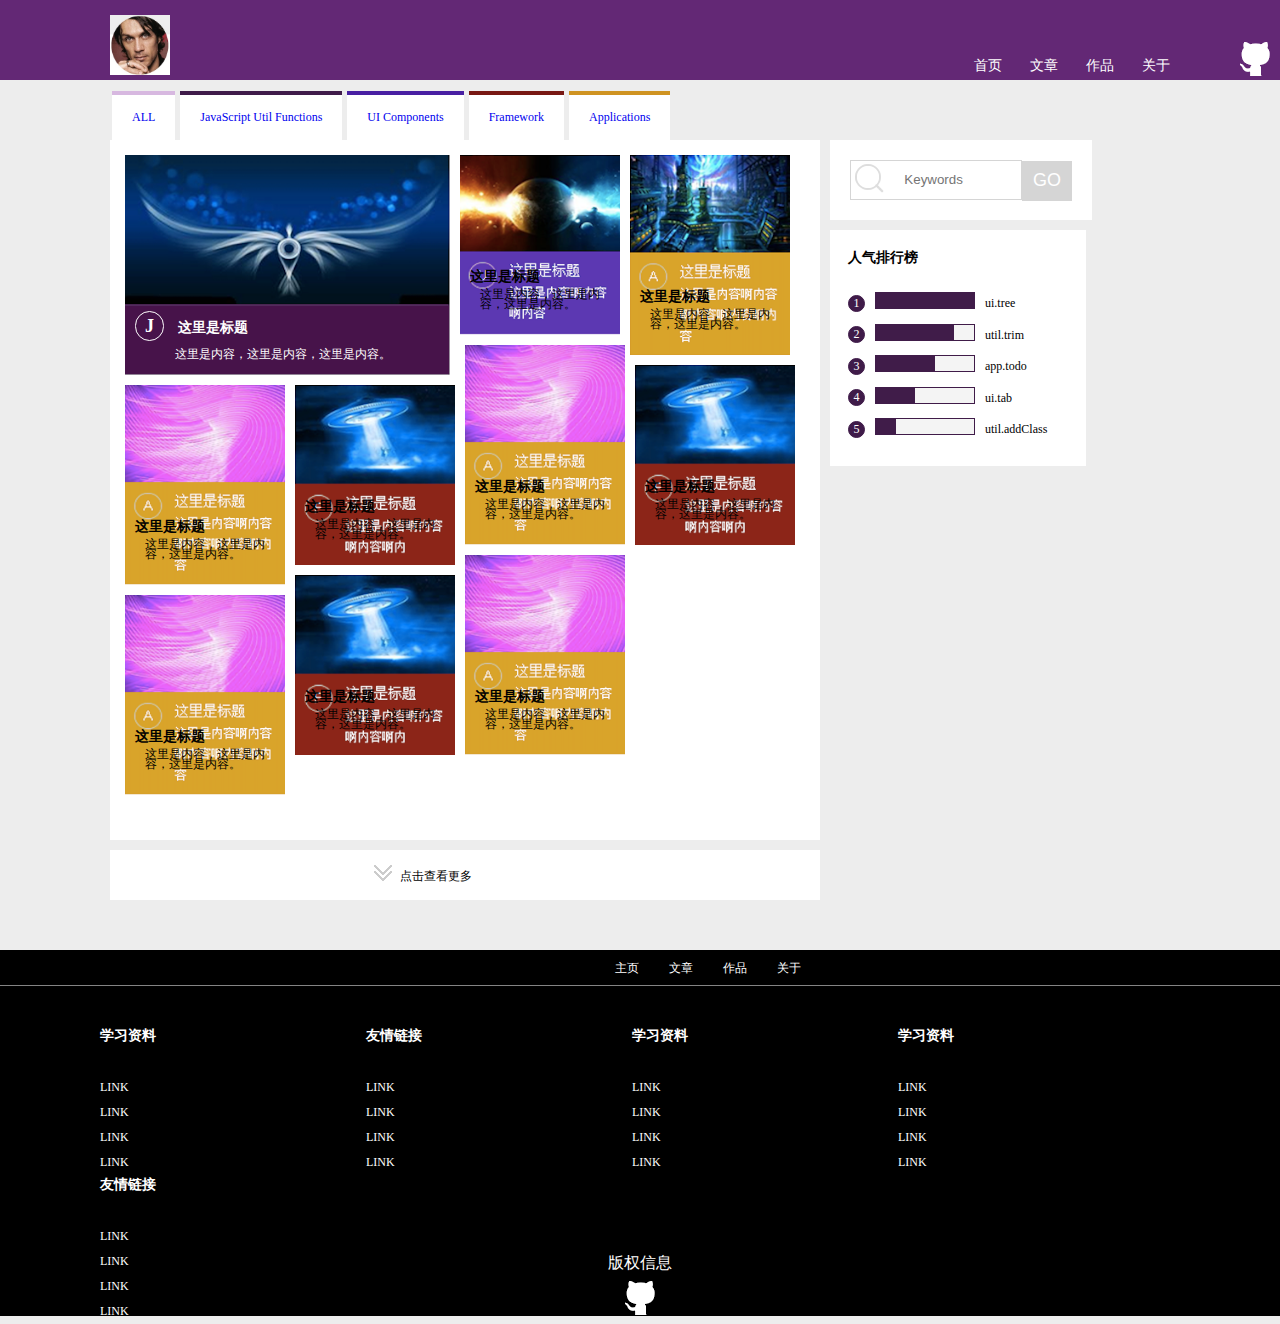
<file: task0001/gallery.html>
<!DOCTYPE html>
<html>
<head lang="en">
    <meta charset="UTF-8">
    <title>gallery</title>
    <link rel="stylesheet" href="css/style.css">
</head>
<body>
<div class="index-top">
    <div class="logo">
        <a href="#"><img src="img/logo.png"> </a>
    </div>
    <div class="nav">
        <ul>
            <li><a href="index.html">首页</a></li>
            <li><a href="blog.html">文章</a></li>
            <li><a href="gallery.html">作品</a></li>
            <li><a href="about.html">关于</a></li>
        </ul>
    </div>
    <div class="git">
        <a href="#"><img src="img/icon-github.png"></a>
    </div>
</div><!--index-top结束-->
<div class="gallery-tab">
    <ul>
        <li><a href="#">ALL</a></li>
        <li><a href="#">JavaScript Util Functions</a></li>
        <li><a href="#">UI Components</a></li>
        <li><a href="#">Framework</a></li>
        <li><a href="#">Applications</a></li>
    </ul>
</div>
<div class="gallery-waterfall">
    <div class="gallery-box">
        <div class="gallery-pic">
            <img src="img/01.png">
        </div>
        <div class="gallery-article">

            <h3><span>J</span> &nbsp;&nbsp;&nbsp;这里是标题</h3>
            <p>&nbsp;&nbsp;&nbsp;&nbsp;&nbsp;&nbsp;&nbsp;&nbsp;&nbsp;&nbsp;这里是内容，这里是内容，这里是内容。</p>
        </div>
    </div>
    <div class="gallery-box">
        <div class="gallery-pic">
            <img src="img/02.png">
        </div>
        <div class="gallery-article">
            <h3>这里是标题</h3>
            <p>这里是内容，这里是内容，这里是内容。</p>
        </div>
    </div>
    <div class="gallery-box">
        <div class="gallery-pic">
            <img src="img/03.png">
        </div>
        <div class="gallery-article">
            <h3>这里是标题</h3>
            <p>这里是内容，这里是内容，这里是内容。</p>
        </div>
    </div>
    <div class="gallery-box">
        <div class="gallery-pic">
            <img src="img/04.png">
        </div>
        <div class="gallery-article">
            <h3>这里是标题</h3>
            <p>这里是内容，这里是内容，这里是内容。</p>
        </div>
    </div>
    <div class="gallery-box">
        <div class="gallery-pic">
            <img src="img/05.png">
        </div>
        <div class="gallery-article">
            <h3>这里是标题</h3>
            <p>这里是内容，这里是内容，这里是内容。</p>
        </div>
    </div>
    <div class="gallery-box">
        <div class="gallery-pic">
            <img src="img/04.png">
        </div>
        <div class="gallery-article">
            <h3>这里是标题</h3>
            <p>这里是内容，这里是内容，这里是内容。</p>
        </div>
    </div>
    <div class="gallery-box">
        <div class="gallery-pic">
            <img src="img/05.png">
        </div>
        <div class="gallery-article">
            <h3>这里是标题</h3>
            <p>这里是内容，这里是内容，这里是内容。</p>
        </div>
    </div>
    <div class="gallery-box">
        <div class="gallery-pic">
            <img src="img/04.png">
        </div>
        <div class="gallery-article">
            <h3>这里是标题</h3>
            <p>这里是内容，这里是内容，这里是内容。</p>
        </div>
    </div>
    <div class="gallery-box">
        <div class="gallery-pic">
            <img src="img/05.png">
        </div>
        <div class="gallery-article">
            <h3>这里是标题</h3>
            <p>这里是内容，这里是内容，这里是内容。</p>
        </div>
    </div>
    <div class="gallery-box">
        <div class="gallery-pic">
            <img src="img/04.png">
        </div>
        <div class="gallery-article">
            <h3>这里是标题</h3>
            <p>这里是内容，这里是内容，这里是内容。</p>
        </div>
    </div>
</div>
<div class="gallery-more">
    <p>点击查看更多</p>
</div>
<div class="gallery-right">
    <div class="blog-search">
        <input type="text" class="search-text" placeholder="Keywords"><input type="button" class="search-button" value="GO">
    </div>
</div>
<div class="gallery-rank">
    <h3>人气排行榜</h3>
    <ol>
        <li>
            <span class="num">1</span><progress max="100" value="100"></progress><span>ui.tree</span>
        </li>
        <li>
            <span class="num">2</span><progress max="100" value="80"></progress><span>util.trim</span>
        </li>
        <li>
            <span class="num">3</span><progress max="100" value="60"></progress><span>app.todo</span>
        </li>
        <li>
            <span class="num">4</span><progress max="100" value="40"></progress><span>ui.tab</span>
        </li>
        <li>
            <span class="num">5</span><progress max="100" value="20"></progress><span>util.addClass</span>
        </li>
    </ol>
</div>
<div class="index-bottom">
    <div class="bottom-first">
        <ul>
            <li><a href="#">主页</a></li>
            <li><a href="#">文章</a></li>
            <li><a href="#">作品</a></li>
            <li><a href="#">关于</a></li>
        </ul>
    </div><!--bottom-first结束-->
    <div class="bottom-second">
        <div class="learn1">
            <h3>学习资料</h3>
            <ul>
                <li><a href="#">LINK</a></li>
                <li><a href="#">LINK</a></li>
                <li><a href="#">LINK</a></li>
                <li><a href="#">LINK</a></li>
            </ul>
        </div><!--learn1-->
        <div class="learn1">
            <h3>友情链接</h3>
            <ul>
                <li><a href="#">LINK</a></li>
                <li><a href="#">LINK</a></li>
                <li><a href="#">LINK</a></li>
                <li><a href="#">LINK</a></li>
            </ul>
        </div><!--learn1-->
        <div class="learn1">
            <h3>学习资料</h3>
            <ul>
                <li><a href="#">LINK</a></li>
                <li><a href="#">LINK</a></li>
                <li><a href="#">LINK</a></li>
                <li><a href="#">LINK</a></li>
            </ul>
        </div><!--learn1-->
        <div class="learn1">
            <h3>学习资料</h3>
            <ul>
                <li><a href="#">LINK</a></li>
                <li><a href="#">LINK</a></li>
                <li><a href="#">LINK</a></li>
                <li><a href="#">LINK</a></li>
            </ul>
        </div><!--learn1-->
        <div class="learn1">
            <h3>友情链接</h3>
            <ul>
                <li><a href="#">LINK</a></li>
                <li><a href="#">LINK</a></li>
                <li><a href="#">LINK</a></li>
                <li><a href="#">LINK</a></li>
            </ul>
        </div><!--learn1-->

    </div><!--bottom-second结束-->
    <div class="bottom-logo">
        <p>版权信息</p>
    </div><!--bottom-logo结束-->
</div><!--index-bottom结束-->
</body>
</html>
</file>
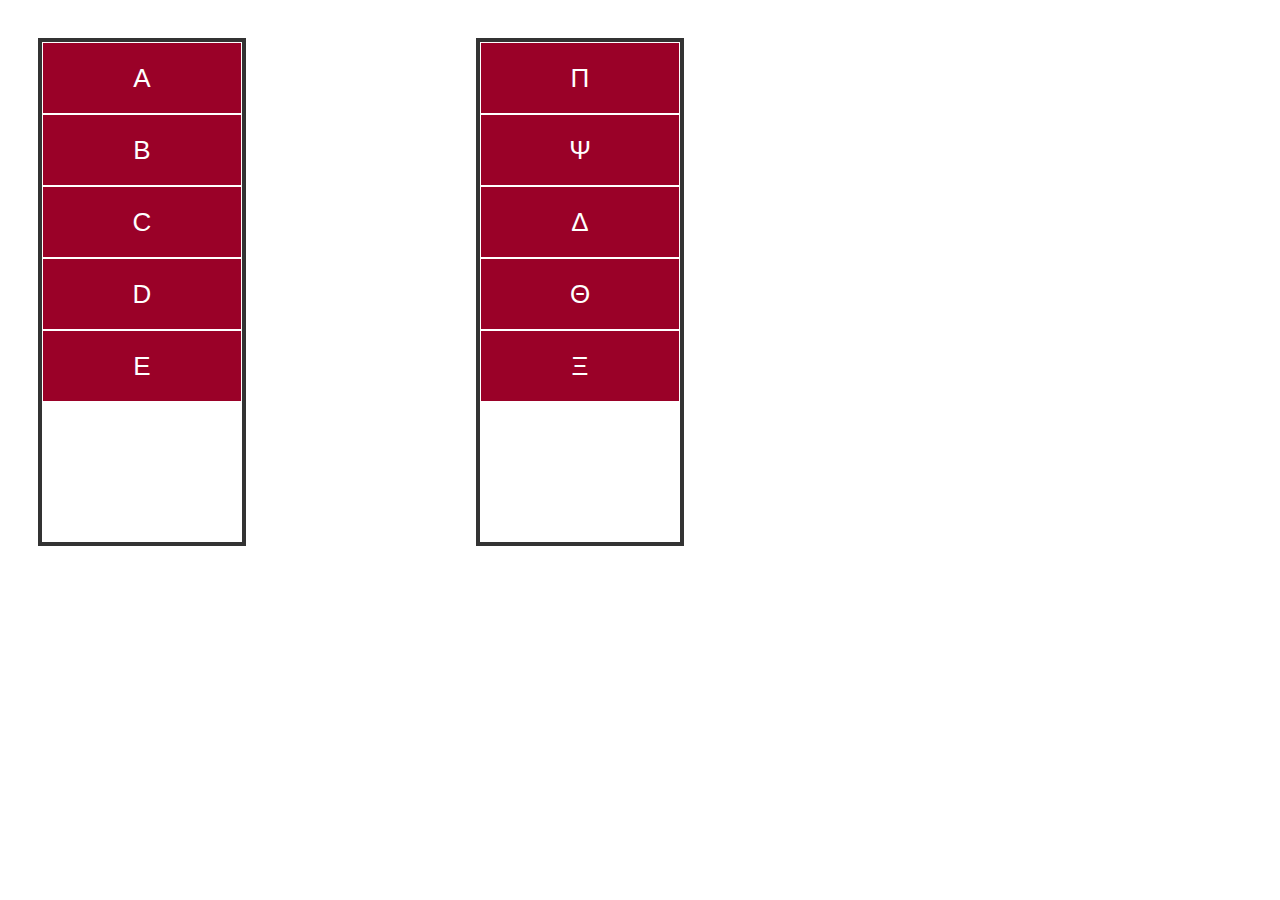
<file: 2015_spring/task/task0002/review/demo/task0002_5.html>
<!DOCTYPE html>
<html lang="zh-CN">

<head>
    <meta charset="UTF-8">
    <meta http-equiv="X-UA-Compatible" content="IE=Edge">
    <meta name="description" content="task0002_5">
    <title>task0002_5</title>
    <script src="http://s1.bdstatic.com/r/www/cache/ecom/esl/2-0-2/esl.js"></script>
    <style>
        .main {
            position: absolute;
        }
        .bucket {
            float: left;
            position: relative;
            width: 200px;
            min-height: 500px;
            border: 4px solid #333;
            margin: 30px;
        }
        .bucket-right {
            margin-left: 200px;
        }
        .block {
            position: relative;
            background: #9a0128;
            width: 198px;
            height: 70px;
            line-height: 70px;
            font-size: 26px;
            font-family: Arial;
            color: #fff;
            border: 1px solid #fff;
            cursor: move;
            text-align: center;
            -webkit-user-select: none;
            -moz-user-select: none;
            -ms-user-select: none;
            -o-user-select: none;
            user-select: none;
        }
        .dragged {
            -webkit-box-shadow: rgba(0, 0, 0, 0.9) 0px 0px 16px;
            box-shadow: rgba(0, 0, 0, 0.9) 0px 0px 16px;
            z-index: 999;
        }
        .drag-over {
            border: 4px dashed #34ED16;
            width: 192px;
            height: 64px;
            line-height: 64px;
        }
        .bucket-over {
            border-color: #34ED16;
        }
    </style>
</head>

<body>

    <div class="main">
        <div class="bucket bucket-left">
            <div class="block">A</div>
            <div class="block">B</div>
            <div class="block">C</div>
            <div class="block">D</div>
            <div class="block">E</div>
        </div>
        <div class="bucket bucket-right">
            <div class="block">&Pi;</div>
            <div class="block">&Psi;</div>
            <div class="block">&Delta;</div>
            <div class="block">&Theta;</div>
            <div class="block">&Xi;</div>
        </div>
    </div>

    <script type="text/javascript">
        require(['dragDrop', 'util'], function (dragDrop, util) {
            dragDrop({
                containerEl: util.query('main')[0],
                itemCss: 'block',
                bucketCss: 'bucket',
                draggedCss: 'dragged',
                dragOverCss: 'drag-over',
                bucketOverCss: 'bucket-over'
            });
        });
    </script>

</body>
</file>
<file: css/style.css>
body,ul,ol,li,p,h1,h2,h3,h4,h5,h6,form,fieldset,table,td,img,div,dl,dt,dd,input{margin:0;padding:0;}
body{font-size:12px;background-color: #ededed}
img{border:none;}
li{list-style:none;}
input,select,textarea{outline:none;border:none; background:none;}
textarea{resize:none;}
a{text-decoration: none;}
.index-top{
    width: 100%;
    height: 80px;
    background-color: #632875;
    clear: both;
    position: relative;
}
.index-top .logo{
    position: absolute;
    bottom: 5px;
    left: 110px;

}
.logo img{
    width: 60px;
    height: 60px;
    float: left;
}
.index-top .nav{
    position: absolute;
    bottom: 5px;
    right: 110px;

}
.index-top .nav li{
    float: left;
    list-style-type: none;
    margin-left: 28px;

}
.index-top .nav li a{
    text-decoration: none;
    font-family: "宋体";
    font-size: 14px;
    color: #fff;
}
.index-top .git{
    position: absolute;
    bottom: 0;
    right: 10px;
}
.picture{
    height: 526px;
    width: 100%;
    background:url(../img/banner-bg.jpg) 0 0 no-repeat;
    background-size: 100% 526px;
    position: relative;
}
.article{
    height: 120px;
    width: 360px;
    margin-right: 110px;
    background: -webkit-gradient(linear, left top, left bottom, color-stop(0,rgba(255, 255, 255, 0.3)),color-stop(0.75,rgba(255, 255, 255, 0.15)),color-stop(1,rgba(255, 255, 255, 0)));
    padding: 10px 10px 30px;
    position: absolute;
    right: 0;
    bottom: 0;
    color: #fff;
}
.article h3{
    font-size: 14px;
    text-indent: 19em;
    margin-bottom: 12px;
}
.article p{
    text-indent: 2em;
    font-size: 12px;
    line-height: 150%;
}
.content{
    width: 320px;
    min-height: 360px;
    background-color: #fff;
    margin: 10px 10px 0 0;
    display: inline-block;
    position: relative;
    left: 210px;
}

.scenery{
    display: inline-block;
    margin: 10px;
}

.content-p{
    font-size: 12px;
    line-height: 170%;
    margin: 15px 30px 25px;
}

.self-intro{
    height: 520px;
    width: 100%;
    /*background: url("../img/logo.png") no-repeat top center;*/
    margin-top: 100px;
    background-color: #fff;
}

.self-intro p{
    display: inline-block;
    line-height: 20px;
}

.handsome-boy{
    text-align: center;
    position: relative;
    top:-53px;
}

.si-inner{
    height: 410px;
    width: 600px;

    margin: 0 auto;
}

.si-inner h2{
    font-size: 20px;
    font-family: Century Gothic;
    color:black;
    text-align: center;
}

.si-inner p{
    font-size: 14px;
}

.index-bottom{
    height: 366px;
    color: #ffffff;
    margin: 0 auto;
    background-color: black;
}

.index-bottom a{
    color: #ffffff;
}

.bottom-first{
    height: 35px;
    position: absolute;
}

.bottom-second{
    height: 294px;
    border-top: 1px solid #848484;
    position: relative;
    top: 35px;
}

.bottom-first li{
    float: left;
    margin: 10px 15px;
    position: relative;
    left: 600px;
}

.bottom-second .learn1{
    margin-right: 210px;
    position: relative;
    top: 40px;
    left: 100px;
    float: left;
}

.learn1 h3{
    margin-bottom: 30px;
}

.learn1 li{
    padding: 5px 0;
}

.learn1 a:hover{
    text-decoration: underline;
}

.bottom-logo{
    height: 70px;
    background: url("../img/icon-github.png") no-repeat;
    background-position: center bottom;
}
.bottom-logo p{
    text-align: center;
    font-size: 16px;
}

.blog-article{
    width: 980px;
    /*border: 1px solid red;*/
    margin: 20px auto;
    position: relative;
}

.blog-left1{
    background-color: #fff;
    width: 680px;
    line-height: 200%;
    padding: 15px;
    position: relative;
    margin-bottom:10px;
}

.blog-left1 h2{
    font-size: 16px;
}

.blog-left1 h4{
    font-size: 12px;
}
.blog-left1 p{
    text-indent: 2em;
}
.blog-left1 span{
    color: #848484;
    position: relative;
    left: 500px;
}

.blog-left1 li{
    position: absolute;
    left: -50px;
    width: 50px;
    height: 40px;
    line-height: 40px;
    text-align: center;
    color: #fff;
    font-size: 14px;
}
.blog-left1 li:first-child{
     background-color: #401C49;
     top: 30px;
 }
.blog-left1 li:last-child{
    background-color: #9347A9;
    top: 70px;
}
.blog-wrap{
    position: relative;
    left: 50%;
}
.blog-page{
    position: relative;
    left: -47%;
}

.blog-page li{
    float: left;
    background-color: #fff;
    margin: 10px ;
    padding: 0 15px;
    /*min-width: 40px;*/
    height: 35px;
    line-height: 35px;
    text-align: center;
}

.blog-right{
    /*border: 1px solid black;*/
    width: 260px;
    position: absolute;
    right: 0;
    top: 0;
}

.blog-search{
    height: 80px;
    background-color: #fff;
    text-align: center;
    line-height: 80px;
}

.search-text{
    height: 38px;
    width: 170px;
    border: 1px solid #D5D5D5;
    background: url("../img/search.png") no-repeat;
    text-indent: 4em;
}

.search-button{
    height: 40px;
    width: 50px;
    background-color: #D5D5D5;
    color: #fff;
    font-size: 18px;
    position: relative;
    top: 2px;
}

.blog-list{
    height: 200px;
    margin: 10px 0;
    background-color: #fff;
}

.blog-list li{
    border: 1px solid #D5D5D5;
    height: 48px;
    line-height: 49px;
    padding-left: 15px;
    box-shadow: 4px 0 #D7B8E0 inset;
}

.blog-list li:nth-child(2){
    box-shadow: 4px 0 #401C49 inset;
}

.blog-calendar{
    background-color: #fff;
    height: 240px;
    width: 260px;
    margin-bottom: 10px;
}


.blog-calendar h3,.blog-calendar a{
    padding: 0 32px;
    display: inline-block;
    padding-top: 20px;
    color: #632875;
    text-align: center;
}

.blog-calendar thead,tbody{
    text-align: center;
}

.blog-calendar tr{
    margin: 0 15px;
    display: block;
    border-bottom: 1px solid #C3C3C3;
}

.blog-calendar th,td{
    height: 33px;
    width: 30px;
    font-size: 14px;
    color: #C3C3C3;

}

.blog-tags{
    background-color: #fff;
    width: 260px;
    height: 200px;
}

.blog-tags h3,p{
    padding: 8px 10px;
}

.blog-tags p{
    color:#5B1B6F;
}

.blog-tags .span1{
    font-size: 30px;
}

.blog-tags .span2{
    font-size: 20px;
}

.gallery-tab{
    margin-top: 15px;
    margin-left: 110px;
}

.gallery-tab li{
    display: inline-block;
    height: 10px;
    min-width: 20px;
    margin-left: 2px;
    padding: 15px 20px 20px;
    background-color: #fff;
    box-shadow: 0 -4px;
    /*float: left;*/
}

.gallery-tab li:hover{
    background-color: lightpink;
}

.gallery-tab li:first-child{
    box-shadow: 0 -4px #D7B8E0;
}

.gallery-tab li:nth-child(2){
    box-shadow: 0 -4px #3F1B49;
}

.gallery-tab li:nth-child(3){
    box-shadow: 0 -4px #481FA2;
}

.gallery-tab li:nth-child(4){
    box-shadow: 0 -4px #781813;
}

.gallery-tab li:last-child{
    box-shadow: 0 -4px #CF9321;
}

.gallery-waterfall{
    background-color: #fff;
    margin-left: 110px;
    width: 710px;
    height: 700px;
    position: relative;
}

.gallery-box{
    padding: 15px 0 0 15px;
    float: left;
    position: relative;
}
.gallery-box .gallery-article{
    position: absolute;
    bottom: 5px;
    height: 58px;
    line-height: 10px;
    width: 91%;
    padding: 5px 5px 5px 10px;
}

.gallery-box:nth-child(1){
    position: absolute;
}
.gallery-box:nth-child(1) img{
    width: 325px;
    height: 220px;
}
.gallery-box:nth-child(1) .gallery-article{
    background-color: #47134A;
    color: #ffffff;

}
.gallery-box:nth-child(1) .gallery-article span{
    display: inline-block;
    font-size: 18px;
    border: 1px solid #ffffff;
    padding: 9px;
    border-radius: 20px;
}


.gallery-box:nth-child(2){
    position: absolute;
    left: 335px;
}
.gallery-box:nth-child(2) img{
    width: 160px;
    height: 180px;
}

.gallery-box:nth-child(3){
    position: absolute;
    left: 505px;
}
.gallery-box:nth-child(3) img{
    width: 160px;
    height: 200px;
}

.gallery-box:nth-child(4){
    position: absolute;
    top: 230px;
}
.gallery-box:nth-child(4) img{
    width: 160px;
    height: 200px;
}

.gallery-box:nth-child(5){
    position: absolute;
    top: 230px;
    left: 170px;
}
.gallery-box:nth-child(5) img{
     width: 160px;
     height: 180px;
 }

.gallery-box:nth-child(6){
    position: absolute;
    top: 190px;
    left: 340px;
}
.gallery-box:nth-child(6) img{
    width: 160px;
    height: 200px;
}

.gallery-box:nth-child(7){
    position: absolute;
    top: 210px;
    left: 510px;
}
.gallery-box:nth-child(7) img{
    width: 160px;
    height: 180px;
}

.gallery-box:nth-child(8){
    position: absolute;
    top: 440px;
}
.gallery-box:nth-child(8) img{
    width: 160px;
    height: 200px;
}

.gallery-box:nth-child(9){
    position: absolute;
    top: 420px;
    left: 170px;
}
.gallery-box:nth-child(9) img{
    width: 160px;
    height: 180px;
}

.gallery-box:nth-child(10){
    position: absolute;
    top: 400px;
    left: 340px;
}
.gallery-box:nth-child(10) img{
    width: 160px;
    height: 200px;
}

.gallery-more{
    height: 50px;
    width: 710px;
    margin: 10px 0 50px 110px;
    background: url("../img/more.png") 250px top no-repeat;
    background-color: #ffffff;
    position: relative;
}

.gallery-more p{
    position: absolute;
    left: 280px;
    top: 10px;
}

.gallery-right{
    position: absolute;
    top: 140px;
    left:830px;
}

.gallery-right .blog-search{
    padding: 0 20px;
}

.gallery-rank{
    background-color: #fff;
    width: 220px;
    height: 200px;
    position: absolute;
    top: 230px;
    left: 830px;
    padding: 18px;
}

.gallery-rank ol{
    position: absolute;
    display: inline-block;
    top: 50px;
}

.gallery-rank li{
    margin: 12px 0 0 0;
}

.gallery-rank progress{
    height: 17px;
    width: 100px;
    border: 1px solid #401C49;
    -webkit-background-color: #401C49;
    margin: 0 10px;
}
progress::-webkit-progress-bar { background-color: #F4F4F4; }
progress::-webkit-progress-value { background-color: #401C49; }

.gallery-rank .num{
    background-color: #3F1B49;
    color: #fff;
    border: 1px solid #3F1B49;
    display: inline-block;
    height: 15px;
    width: 15px;
    line-height: 15px;
    text-align: center;
    border-radius: 10px;
}

.about-intro{
    width: 980px;
    height: 1400px;
    background-color: #fff;
    margin: 100px;
    position: relative;
}

.about-divide{

    position: absolute;
    top: 100px;
    left: 488px;
    height: 1400px;
    width: 6px;
    background-color: #EAEAEA;
}

.about-img img{
    position: absolute;
    top: -59px;
    left: 400px;
    border: 8px solid #EAEAEA;
    border-radius: 200px;
}

.about-selfintro h2{
    position: absolute;
    top: 150px;
    left: 350px;
}

.about-selfintro p{
    position: absolute;
    top: 145px;
    left: 550px;
}

.about-contact img{
    position: absolute;
    top: 200px;
    left: 440px;
    border: 8px solid #EAEAEA;
    border-radius: 200px;
}

.about-contact h2{
    position: absolute;
    top: 330px;
    left: 350px;
}

.about-contact p{
    position: absolute;
    top: 330px;
    left: 550px;
}

.about-edu img{
    position: absolute;
    top: 400px;
    left: 440px;
    border: 8px solid #EAEAEA;
    border-radius: 200px;
}

.about-edu h2{
    position: absolute;
    top: 540px;
    left: 350px;
}

.about-edu .about-year1{
    position: absolute;
    top: 530px;
    left: 462px;
    border: 6px solid #EAEAEA;
    border-radius: 15px;
    background-color: #fff;
}

.about-edu .about-highschool{
    position: absolute;
    top: 540px;
    left: 550px;
}

.about-edu .about-year2{
    position: absolute;
    top: 600px;
    left: 462px;
    border: 6px solid #EAEAEA;
    border-radius: 15px;
    background-color: #fff;
}

.about-edu .about-college1{
    position: absolute;
    top: 605px;
    left: 550px;
}

.about-edu .about-year3{
    position: absolute;
    top: 670px;
    left: 462px;
    border: 6px solid #EAEAEA;
    border-radius: 15px;
    background-color: #fff;
}

.about-edu .about-college2{
    position: absolute;
    top: 675px;
    left: 550px;
}

.about-work img{
    position: absolute;
    top: 750px;
    left: 440px;
    border: 8px solid #EAEAEA;
    border-radius: 200px;
}

.about-work h2{
    position: absolute;
    top: 900px;
    left: 350px;
}

.about-work .about-year4{
    position: absolute;
    top: 890px;
    left: 462px;
    border: 6px solid #EAEAEA;
    border-radius: 15px;
    background-color: #fff;
}

.about-work .about-company1{
    position: absolute;
    top: 895px;
    left: 550px;
}

.about-work .about-year5{
    position: absolute;
    top: 960px;
    left: 462px;
    border: 6px solid #EAEAEA;
    border-radius: 15px;
    background-color: #fff;
}

.about-work .about-company2{
    position: absolute;
    top: 968px;
    left: 550px;
}
</file>
<file: task0001/css/style.css>
body,ul,ol,li,p,h1,h2,h3,h4,h5,h6,form,fieldset,table,td,img,div,dl,dt,dd,input{margin:0;padding:0;}
body{font-size:12px;background-color: #ededed}
img{border:none;}
li{list-style:none;}
input,select,textarea{outline:none;border:none; background:none;}
textarea{resize:none;}
a{text-decoration: none;}
.index-top{
    width: 100%;
    height: 80px;
    background-color: #632875;
    clear: both;
    position: relative;
}
.index-top .logo{
    position: absolute;
    bottom: 5px;
    left: 110px;

}
.logo img{
    width: 60px;
    height: 60px;
    float: left;
}
.index-top .nav{
    position: absolute;
    bottom: 5px;
    right: 110px;

}
.index-top .nav li{
    float: left;
    list-style-type: none;
    margin-left: 28px;

}
.index-top .nav li a{
    text-decoration: none;
    font-family: "宋体";
    font-size: 14px;
    color: #fff;
}
.index-top .git{
    position: absolute;
    bottom: 0;
    right: 10px;
}
.picture{
    height: 526px;
    width: 100%;
    background:url(../img/banner-bg.jpg) 0 0 no-repeat;
    background-size: 100% 526px;
    position: relative;
}
.article{
    height: 120px;
    width: 360px;
    margin-right: 110px;
    background: -webkit-gradient(linear, left top, left bottom, color-stop(0,rgba(255, 255, 255, 0.3)),color-stop(0.75,rgba(255, 255, 255, 0.15)),color-stop(1,rgba(255, 255, 255, 0)));
    padding: 10px 10px 30px;
    position: absolute;
    right: 0;
    bottom: 0;
    color: #fff;
}
.article h3{
    font-size: 14px;
    text-indent: 19em;
    margin-bottom: 12px;
}
.article p{
    text-indent: 2em;
    font-size: 12px;
    line-height: 150%;
}
.content{
    width: 320px;
    min-height: 360px;
    background-color: #fff;
    margin: 10px 10px 0 0;
    display: inline-block;
    position: relative;
    left: 210px;
}

.scenery{
    display: inline-block;
    margin: 10px;
}

.content-p{
    font-size: 12px;
    line-height: 170%;
    margin: 15px 30px 25px;
}

.self-intro{
    height: 520px;
    width: 100%;
    /*background: url("../img/logo.png") no-repeat top center;*/
    margin-top: 100px;
    background-color: #fff;
}

.self-intro p{
    display: inline-block;
    line-height: 20px;
}

.handsome-boy{
    text-align: center;
    position: relative;
    top:-53px;
}

.si-inner{
    height: 410px;
    width: 600px;

    margin: 0 auto;
}

.si-inner h2{
    font-size: 20px;
    font-family: Century Gothic;
    color:black;
    text-align: center;
}

.si-inner p{
    font-size: 14px;
}

.index-bottom{
    height: 366px;
    color: #ffffff;
    margin: 0 auto;
    background-color: black;
}

.index-bottom a{
    color: #ffffff;
}

.bottom-first{
    height: 35px;
    position: absolute;
}

.bottom-second{
    height: 294px;
    border-top: 1px solid #848484;
    position: relative;
    top: 35px;
}

.bottom-first li{
    float: left;
    margin: 10px 15px;
    position: relative;
    left: 600px;
}

.bottom-second .learn1{
    margin-right: 210px;
    position: relative;
    top: 40px;
    left: 100px;
    float: left;
}

.learn1 h3{
    margin-bottom: 30px;
}

.learn1 li{
    padding: 5px 0;
}

.learn1 a:hover{
    text-decoration: underline;
}

.bottom-logo{
    height: 70px;
    background: url("../img/icon-github.png") no-repeat;
    background-position: center bottom;
}
.bottom-logo p{
    text-align: center;
    font-size: 16px;
}

.blog-article{
    width: 980px;
    /*border: 1px solid red;*/
    margin: 20px auto;
    position: relative;
}

.blog-left1{
    background-color: #fff;
    width: 680px;
    line-height: 200%;
    padding: 15px;
    position: relative;
    margin-bottom:10px;
}

.blog-left1 h2{
    font-size: 16px;
}

.blog-left1 h4{
    font-size: 12px;
}
.blog-left1 p{
    text-indent: 2em;
}
.blog-left1 span{
    color: #848484;
    position: relative;
    left: 500px;
}

.blog-left1 li{
    position: absolute;
    left: -50px;
    width: 50px;
    height: 40px;
    line-height: 40px;
    text-align: center;
    color: #fff;
    font-size: 14px;
}
.blog-left1 li:first-child{
     background-color: #401C49;
     top: 30px;
 }
.blog-left1 li:last-child{
    background-color: #9347A9;
    top: 70px;
}
.blog-wrap{
    position: relative;
    left: 50%;
}
.blog-page{
    position: relative;
    left: -47%;
}

.blog-page li{
    float: left;
    background-color: #fff;
    margin: 10px ;
    padding: 0 15px;
    /*min-width: 40px;*/
    height: 35px;
    line-height: 35px;
    text-align: center;
}

.blog-right{
    /*border: 1px solid black;*/
    width: 260px;
    position: absolute;
    right: 0;
    top: 0;
}

.blog-search{
    height: 80px;
    background-color: #fff;
    text-align: center;
    line-height: 80px;
}

.search-text{
    height: 38px;
    width: 170px;
    border: 1px solid #D5D5D5;
    background: url("../img/search.png") no-repeat;
    text-indent: 4em;
}

.search-button{
    height: 40px;
    width: 50px;
    background-color: #D5D5D5;
    color: #fff;
    font-size: 18px;
    position: relative;
    top: 2px;
}

.blog-list{
    height: 200px;
    margin: 10px 0;
    background-color: #fff;
}

.blog-list li{
    border: 1px solid #D5D5D5;
    height: 48px;
    line-height: 49px;
    padding-left: 15px;
    box-shadow: 4px 0 #D7B8E0 inset;
}

.blog-list li:nth-child(2){
    box-shadow: 4px 0 #401C49 inset;
}

.blog-calendar{
    background-color: #fff;
    height: 240px;
    width: 260px;
    margin-bottom: 10px;
}


.blog-calendar h3,.blog-calendar a{
    padding: 0 32px;
    display: inline-block;
    padding-top: 20px;
    color: #632875;
    text-align: center;
}

.blog-calendar thead,tbody{
    text-align: center;
}

.blog-calendar tr{
    margin: 0 15px;
    display: block;
    border-bottom: 1px solid #C3C3C3;
}

.blog-calendar th,td{
    height: 33px;
    width: 30px;
    font-size: 14px;
    color: #C3C3C3;

}

.blog-tags{
    background-color: #fff;
    width: 260px;
    height: 200px;
}

.blog-tags h3,p{
    padding: 8px 10px;
}

.blog-tags p{
    color:#5B1B6F;
}

.blog-tags .span1{
    font-size: 30px;
}

.blog-tags .span2{
    font-size: 20px;
}

.gallery-tab{
    margin-top: 15px;
    margin-left: 110px;
}

.gallery-tab li{
    display: inline-block;
    height: 10px;
    min-width: 20px;
    margin-left: 2px;
    padding: 15px 20px 20px;
    background-color: #fff;
    box-shadow: 0 -4px;
    /*float: left;*/
}

.gallery-tab li:hover{
    background-color: lightpink;
}

.gallery-tab li:first-child{
    box-shadow: 0 -4px #D7B8E0;
}

.gallery-tab li:nth-child(2){
    box-shadow: 0 -4px #3F1B49;
}

.gallery-tab li:nth-child(3){
    box-shadow: 0 -4px #481FA2;
}

.gallery-tab li:nth-child(4){
    box-shadow: 0 -4px #781813;
}

.gallery-tab li:last-child{
    box-shadow: 0 -4px #CF9321;
}

.gallery-waterfall{
    background-color: #fff;
    margin-left: 110px;
    width: 710px;
    height: 700px;
    position: relative;
}

.gallery-box{
    padding: 15px 0 0 15px;
    float: left;
    position: relative;
}
.gallery-box .gallery-article{
    position: absolute;
    bottom: 5px;
    height: 58px;
    line-height: 10px;
    width: 91%;
    padding: 5px 5px 5px 10px;
}

.gallery-box:nth-child(1){
    position: absolute;
}
.gallery-box:nth-child(1) img{
    width: 325px;
    height: 220px;
}
.gallery-box:nth-child(1) .gallery-article{
    background-color: #47134A;
    color: #ffffff;

}
.gallery-box:nth-child(1) .gallery-article span{
    display: inline-block;
    font-size: 18px;
    border: 1px solid #ffffff;
    padding: 9px;
    border-radius: 20px;
}


.gallery-box:nth-child(2){
    position: absolute;
    left: 335px;
}
.gallery-box:nth-child(2) img{
    width: 160px;
    height: 180px;
}

.gallery-box:nth-child(3){
    position: absolute;
    left: 505px;
}
.gallery-box:nth-child(3) img{
    width: 160px;
    height: 200px;
}

.gallery-box:nth-child(4){
    position: absolute;
    top: 230px;
}
.gallery-box:nth-child(4) img{
    width: 160px;
    height: 200px;
}

.gallery-box:nth-child(5){
    position: absolute;
    top: 230px;
    left: 170px;
}
.gallery-box:nth-child(5) img{
     width: 160px;
     height: 180px;
 }

.gallery-box:nth-child(6){
    position: absolute;
    top: 190px;
    left: 340px;
}
.gallery-box:nth-child(6) img{
    width: 160px;
    height: 200px;
}

.gallery-box:nth-child(7){
    position: absolute;
    top: 210px;
    left: 510px;
}
.gallery-box:nth-child(7) img{
    width: 160px;
    height: 180px;
}

.gallery-box:nth-child(8){
    position: absolute;
    top: 440px;
}
.gallery-box:nth-child(8) img{
    width: 160px;
    height: 200px;
}

.gallery-box:nth-child(9){
    position: absolute;
    top: 420px;
    left: 170px;
}
.gallery-box:nth-child(9) img{
    width: 160px;
    height: 180px;
}

.gallery-box:nth-child(10){
    position: absolute;
    top: 400px;
    left: 340px;
}
.gallery-box:nth-child(10) img{
    width: 160px;
    height: 200px;
}

.gallery-more{
    height: 50px;
    width: 710px;
    margin: 10px 0 50px 110px;
    background: url("../img/more.png") 250px top no-repeat;
    background-color: #ffffff;
    position: relative;
}

.gallery-more p{
    position: absolute;
    left: 280px;
    top: 10px;
}

.gallery-right{
    position: absolute;
    top: 140px;
    left:830px;
}

.gallery-right .blog-search{
    padding: 0 20px;
}

.gallery-rank{
    background-color: #fff;
    width: 220px;
    height: 200px;
    position: absolute;
    top: 230px;
    left: 830px;
    padding: 18px;
}

.gallery-rank ol{
    position: absolute;
    display: inline-block;
    top: 50px;
}

.gallery-rank li{
    margin: 12px 0 0 0;
}

.gallery-rank progress{
    height: 17px;
    width: 100px;
    border: 1px solid #401C49;
    -webkit-background-color: #401C49;
    margin: 0 10px;
}
progress::-webkit-progress-bar { background-color: #F4F4F4; }
progress::-webkit-progress-value { background-color: #401C49; }

.gallery-rank .num{
    background-color: #3F1B49;
    color: #fff;
    border: 1px solid #3F1B49;
    display: inline-block;
    height: 15px;
    width: 15px;
    line-height: 15px;
    text-align: center;
    border-radius: 10px;
}

.about-intro{
    width: 980px;
    height: 1400px;
    background-color: #fff;
    margin: 100px;
    position: relative;
}

.about-divide{

    position: absolute;
    top: 100px;
    left: 488px;
    height: 1400px;
    width: 6px;
    background-color: #EAEAEA;
}

.about-img img{
    position: absolute;
    top: -59px;
    left: 400px;
    border: 8px solid #EAEAEA;
    border-radius: 200px;
}

.about-selfintro h2{
    position: absolute;
    top: 150px;
    left: 350px;
}

.about-selfintro p{
    position: absolute;
    top: 145px;
    left: 550px;
}

.about-contact img{
    position: absolute;
    top: 200px;
    left: 440px;
    border: 8px solid #EAEAEA;
    border-radius: 200px;
}

.about-contact h2{
    position: absolute;
    top: 330px;
    left: 350px;
}

.about-contact p{
    position: absolute;
    top: 330px;
    left: 550px;
}

.about-edu img{
    position: absolute;
    top: 400px;
    left: 440px;
    border: 8px solid #EAEAEA;
    border-radius: 200px;
}

.about-edu h2{
    position: absolute;
    top: 540px;
    left: 350px;
}

.about-edu .about-year1{
    position: absolute;
    top: 530px;
    left: 462px;
    border: 6px solid #EAEAEA;
    border-radius: 15px;
    background-color: #fff;
}

.about-edu .about-highschool{
    position: absolute;
    top: 540px;
    left: 550px;
}

.about-edu .about-year2{
    position: absolute;
    top: 600px;
    left: 462px;
    border: 6px solid #EAEAEA;
    border-radius: 15px;
    background-color: #fff;
}

.about-edu .about-college1{
    position: absolute;
    top: 605px;
    left: 550px;
}

.about-edu .about-year3{
    position: absolute;
    top: 670px;
    left: 462px;
    border: 6px solid #EAEAEA;
    border-radius: 15px;
    background-color: #fff;
}

.about-edu .about-college2{
    position: absolute;
    top: 675px;
    left: 550px;
}

.about-work img{
    position: absolute;
    top: 750px;
    left: 440px;
    border: 8px solid #EAEAEA;
    border-radius: 200px;
}

.about-work h2{
    position: absolute;
    top: 900px;
    left: 350px;
}

.about-work .about-year4{
    position: absolute;
    top: 890px;
    left: 462px;
    border: 6px solid #EAEAEA;
    border-radius: 15px;
    background-color: #fff;
}

.about-work .about-company1{
    position: absolute;
    top: 895px;
    left: 550px;
}

.about-work .about-year5{
    position: absolute;
    top: 960px;
    left: 462px;
    border: 6px solid #EAEAEA;
    border-radius: 15px;
    background-color: #fff;
}

.about-work .about-company2{
    position: absolute;
    top: 968px;
    left: 550px;
}
</file>
